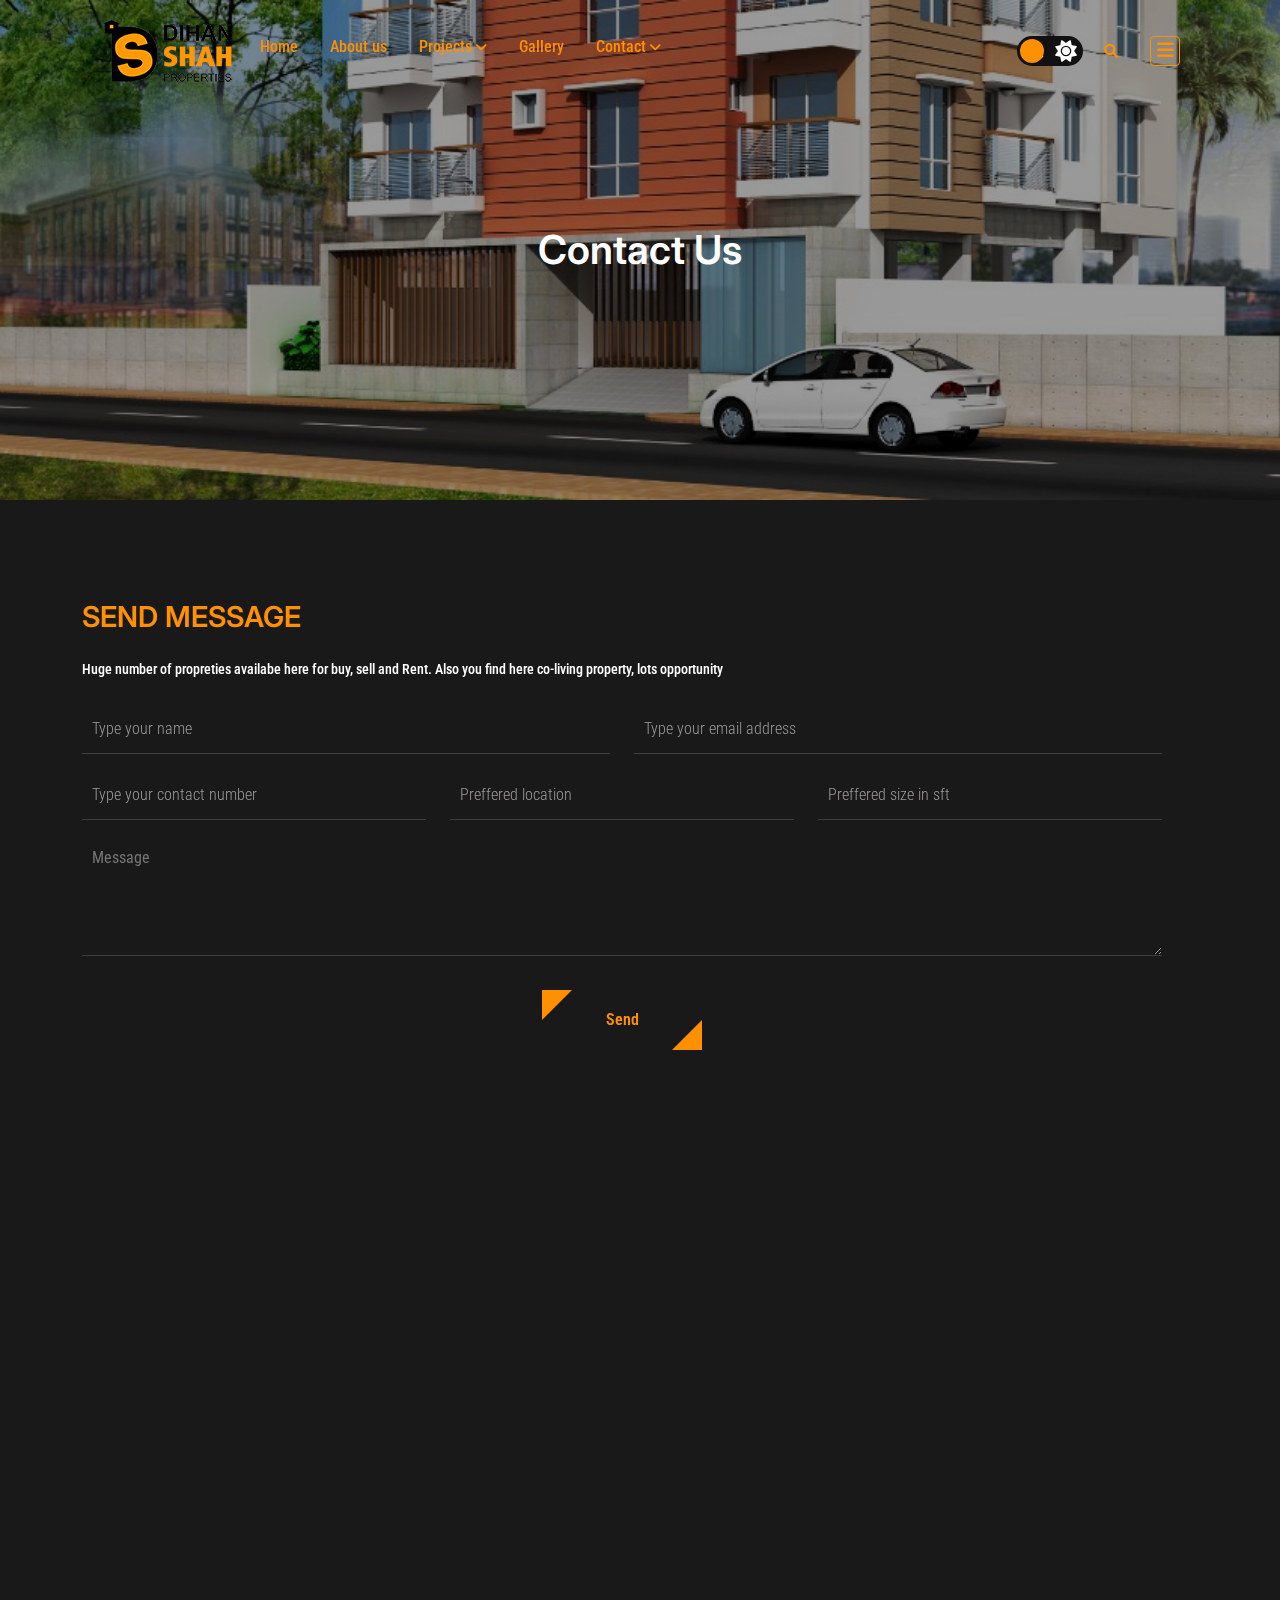
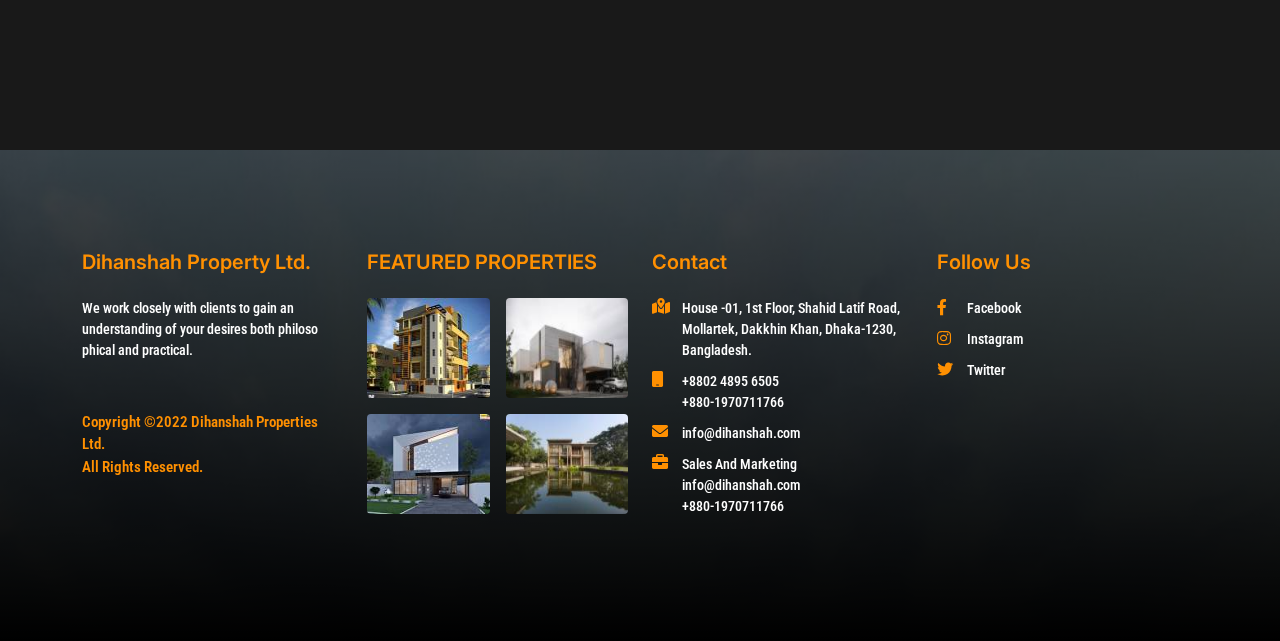
<file: buyer-contact.html>
<!DOCTYPE html>
<html lang="en">
<head>
    <meta charset="UTF-8">

    <!-- responsive tag -->
    <meta http-equiv="X-UA-Compatible" content="IE=edge">
    <meta name="viewport" content="width=device-width, initial-scale=1.0">

    <!-- Fav Icon -->
    <link rel="icon" href="images/favicon.ico">
    <title>Buyer Contact</title>

    <!-- Inject:css -->
    <link rel="stylesheet" type="text/css" href="css/bootstrap.min.css">
    <link rel="stylesheet" type="text/css" href="css/fontawesome/css/fontawesome.min.css">
    <link rel="stylesheet" type="text/css" href="css/fontawesome/css/all.css">
    <link rel="stylesheet" type="text/css" href="css/swiper.min.css">
    <link rel="stylesheet" type="text/css" href="css/animate.min.css">
    <link rel="stylesheet" type="text/css" href="css/aos.css">
    <link rel="stylesheet" type="text/css" href="css/style.css"> <!-- Template Stylesheet -->
    <link rel="stylesheet" type="text/css" href="css/responsive.css">

    <!--[if lt IE 9]>
    <script src="https://oss.maxcdn.com/html5shiv/3.7.2/html5shiv.min.js"></script>
    <script src="https://oss.maxcdn.com/respond/1.4.2/respond.min.js"></script>
    <![endif]-->

</head>
<body>

    <!-- Header -->

    <header class="ds-header">
        <div class="header-wpr">
            <div class="header-left d-flex align-items-center">
                <a href="./index.html" class="logo"><img src="images/logo.png" alt="Logo"/></a>
                <ul class="menu-left">
                    <li><a href="./index.html" class="active">Home</a></li>
                    <li><a href="./about.html">About us</a></li>
                    <li class="has-children"><a href="#">Projects <span class="text-white"><i class="fa-solid fa-angle-down"></i></span></a>
                        <ul class="sub-menu">
                            <li><a href="./projects.html">Completed</a></li>
                            <li><a href="./projects.html">Ongoing</a></li>
                            <li><a href="./projects.html">Upcoming</a></li>
                        </ul>
                    </li>
                    <li><a href="./gallery.html">Gallery</a></li>
                    <li class="has-children"><a href="#">Contact <span class="text-white"><i class="fa-solid fa-angle-down"></i></span></a>
                        <ul class="sub-menu">
                            <li><a href="./owner-contact.html">Landowners</a></li>
                            <li><a href="./buyer-contact.html">Buyers</a></li>
                            <li><a href="./contact.html">Contact Us</a></li>
                        </ul>
                    </li>
                </ul>
            </div>
            <div class="header-right">
                <div class="ds-theme">
                    <input type="checkbox" class="checkbox" id="theme-checkbox">
                    <label for="theme-checkbox" class="label"><i class="fas fa-moon"></i><i class='fas fa-sun'></i><div class='ball'></div></label>
                </div>
                <div class="nav-icon">
                    <div class="nav-search">
                        <!-- <input type="text"> -->
                        <span class="search-icon"><i class="fa-solid fa-magnifying-glass"></i></span>
                    </div>
                </div>
                <div class="nav-icon">
                    <span class="nav-toggle"><i class="fa-solid fa-bars"></i></span>
                </div>
            </div>
            <div class="ds-main-nav">
                <div class="main-nav-head">
                    <a href="index.html"><img src="images/logo.png" alt="logo"></a>
                    <span class="nav-toggle .nav-close"><i class="fa-solid fa-xmark"></i></span>
                </div>
                <div class="nav-menu-wpr">
                    <div class="text-center nav-image">
                        <img src="images/3d-building.png" alt="#d-Model"/>
                    </div>
                    <ul class="nav-menu">
                        <li><a href="./index.html" class="active">Home</a></li>
                        <li><a href="./about.html">About us</a></li>
                        <li class="has-children"><a href="#">Projects <span class="text-white"><i class="fa-solid fa-angle-down"></i></span></a>
                            <ul class="sub-menu">
                                <li><a href="./projects.html">Completed</a></li>
                                <li><a href="./projects.html">Ongoing</a></li>
                                <li><a href="./projects.html">Upcoming</a></li>
                            </ul>
                        </li>
                        <li><a href="./gallery.html">Gallery</a></li>
                        <li class="has-children"><a href="#">Contact <span class="text-white"><i class="fa-solid fa-angle-down"></i></span></a>
                            <ul class="sub-menu">
                                <li><a href="./owner-contact.html">Landowners</a></li>
                                <li><a href="./buyer-contact.html">Buyers</a></li>
                                <li><a href="./contact.html">Contact Us</a></li>
                            </ul>
                        </li>
                    </ul>
                </div>
            </div>
        </div>
    </header>

    <main class="ds-main-content">

        <!-- Banner -->

        <div class="ds-sec-banner contact-banner">
            <div class="container">
                <div class="sec-banner-content">
                    <h1>Contact Us</h1>
                </div>
            </div>
        </div>

        <!-- Contact Us -->

        <div class="ds-services sec-spacer-80">
            <div class="container">
                <div class="row align-items-center">
                    <div class="ds-contact pe-5 aos-animate" data-aos="fade-up" data-aos-duration="1000">
                        <h2 class="text-primary">SEND MESSAGE</h2>
                        <p class="text-white my-4">Huge number of propreties availabe here for buy, sell and Rent. Also you find here co-living property, lots opportunity</p>
                        <form action="" class="contact-form mb-5">
                            <div class="row">
                                <div class="col-sm-6">
                                    <fieldset>
                                        <label for="f-name" class="visually-hidden">First Name</label>
                                        <input type="text" id="f-name" placeholder="Type your name">
                                    </fieldset>
                                </div>
                                <div class="col-sm-6">
                                    <fieldset>
                                        <label for="email" class="visually-hidden">Email</label>
                                        <input type="email" id="email" placeholder="Type your email address">
                                    </fieldset>
                                </div>
                                <div class="col-12">
                                    <div class="row">
                                        <div class="col-sm-4">
                                            <fieldset>
                                                <label for="phone" class="visually-hidden">phone</label>
                                                <input type="tel" id="phone" placeholder="Type your contact number">
                                            </fieldset>
                                        </div>
                                        <div class="col-sm-4">
                                            <fieldset>
                                                <label for="location" class="visually-hidden">Location</label>
                                                <input type="text" id="location" placeholder="Preffered location">
                                            </fieldset>
                                        </div>
                                        <div class="col-sm-4">
                                            <fieldset>
                                                <label for="land-size" class="visually-hidden">Land Size</label>
                                                <input type="text" id="land-size" placeholder="Preffered size in sft">
                                            </fieldset>
                                        </div>
                                    </div>
                                </div>
                                <div class="col-12">
                                    <fieldset>
                                        <label for="msg" class="visually-hidden">Message</label>
                                        <textarea name="" id="msg" cols="30" rows="10" placeholder="Message"></textarea>
                                    </fieldset>
                                </div>
                            </div>
                            <div class="text-center">
                                <button type="submit" class="submit-btn">
                                    Send
                                </button>
                            </div>
                        </form>
                    </div>
                </div>
                <div class="location aos-animate mt-5 mt-lg-0" data-aos="fade-up" data-aos-duration="1000">
                    <iframe src="https://www.google.com/maps/embed?pb=!1m18!1m12!1m3!1d29187.82692642433!2d90.42564996073112!3d23.872650103967775!2m3!1f0!2f0!3f0!3m2!1i1024!2i768!4f13.1!4m3!3e6!4m0!4m0!5e0!3m2!1sen!2sbd!4v1648969684470!5m2!1sen!2sbd" height="450" style="border:0;" allowfullscreen="" loading="lazy" referrerpolicy="no-referrer-when-downgrade"></iframe>
                </div>
            </div>
        </div>

    </main>

    <!-- Footer -->

    <div class="ds-footer">
        <div class="container">
            <div class="row">
                <div class="col-lg-3 col-6">
                    <div class="footer-widget aos-animate" data-aos="fade-right" data-aos-duration="1000">
                        <h5>Dihanshah Property Ltd.</h5>
                        <p>We work closely with clients to gain an understanding of your desires both philoso phical and practical.</p>
                        <p class="copy-right">Copyright ©2022 Dihanshah Properties Ltd.<br>All Rights Reserved.</p>
                    </div>
                </div>
                <div class="col-lg-3 col-6">
                    <div class="footer-widget aos-animate" data-aos="fade-right" data-aos-duration="1000" data-aos-delay="300">
                        <h5>FEATURED PROPERTIES</h5>
                        <div class="footer-featured">
                            <a href="#" class="footer-ppt"><img src="images/property/footer-ppt1.jpg" alt="Property"/></a>
                            <a href="#" class="footer-ppt"><img src="images/property/footer-ppt2.jpg" alt="Property"/></a>
                            <a href="#" class="footer-ppt"><img src="images/property/footer-ppt3.jpg" alt="Property"/></a>
                            <a href="#" class="footer-ppt"><img src="images/property/footer-ppt4.jpg" alt="Property"/></a>
                        </div>
                    </div>
                </div>
                <div class="col-lg-3 col-6">
                    <div class="footer-widget aos-animate" data-aos="fade-right" data-aos-duration="1000" data-aos-delay="400">
                        <h5>Contact</h5>
                        <ul class="footer-list">
                            <li><a href="javascript:void(0)" class="contact-link"><i class="fa-solid fa-map-location-dot"></i><span>House -01, 1st Floor, Shahid Latif Road, Mollartek, Dakkhin Khan, Dhaka-1230, Bangladesh.</span></a></li>
                            <li><a href="tel:01970711766" class="contact-link"><i class="fa-solid fa-mobile"></i><span><p>+8802 4895 6505</p><p>+880-1970711766</p></span></a></li>
                            <li><a href="mailto:info@dihanshah.com" class="contact-link"><i class="fa-solid fa-envelope"></i><span> info@dihanshah.com</span></a></li>
                            <li><a href="mailto:info@dihanshah.com" class="contact-link"><i class="fa-solid fa-briefcase"></i><span><p>Sales And Marketing</p><p>info@dihanshah.com</p><p>+880-1970711766</p></span></a></li>
                        </ul>
                    </div>
                </div>
                <div class="col-lg-3 col-6">
                    <div class="footer-widget aos-animate" data-aos="fade-right" data-aos-duration="1000" data-aos-delay="500">
                        <h5>Follow Us</h5>
                        <ul class="footer-list">
                            <li><a href="#"><span><i class="fa-brands fa-facebook-f"></i></span> Facebook</a></li>
                            <li><a href="#"><span><i class="fa-brands fa-instagram"></i></span> Instagram</a></li>
                            <li><a href="#"><span><i class="fa-brands fa-twitter"></i></span> Twitter</a></li>
                        </ul>
                    </div>
                </div>
            </div>
        </div>
    </div>

    <!-- scrollUp start here-->

    <div id="toTop">
        <i class="fa-solid fa-arrow-up"></i>
    </div>

    <!-- Nav Search Modal -->

    <div class="nav-modal">
        <div class="container">
            <span class="serach-close"><i class="fas fa-times"></i></span>
            <div class="text-center">
                <a href="index.html" class="brand-head"><img src="images/logo.png" alt="Logo"></a>
                <h1 class="brand-name">Dihan Shah Properties Ltd.</h1>
            </div>
            <div class="nav-search-input">
                <input type="text" placeholder="Search for items and brands">
                <span class="search-icon"><i class="fas fa-search"></i></span>
            </div>
        </div>
    </div>
    
    <!-- Js files -->
    <script src="js/modernizr-3.5.0.min.js"></script>

    <script src="js/jquery.min.js"></script>
    <script src="js/bootstrap.min.js"></script>
    <script src="js/swiper.min.js"></script>
    <script src="js/gsap.min.js"></script>
    <script src="js/aos.js"></script>
    <script src="js/jquery.waypoints.min.js"></script>
    <script src="js/jquery.counterup.min.js"></script>
    <script src="js/main.js"></script>

</body>
</html>
</file>
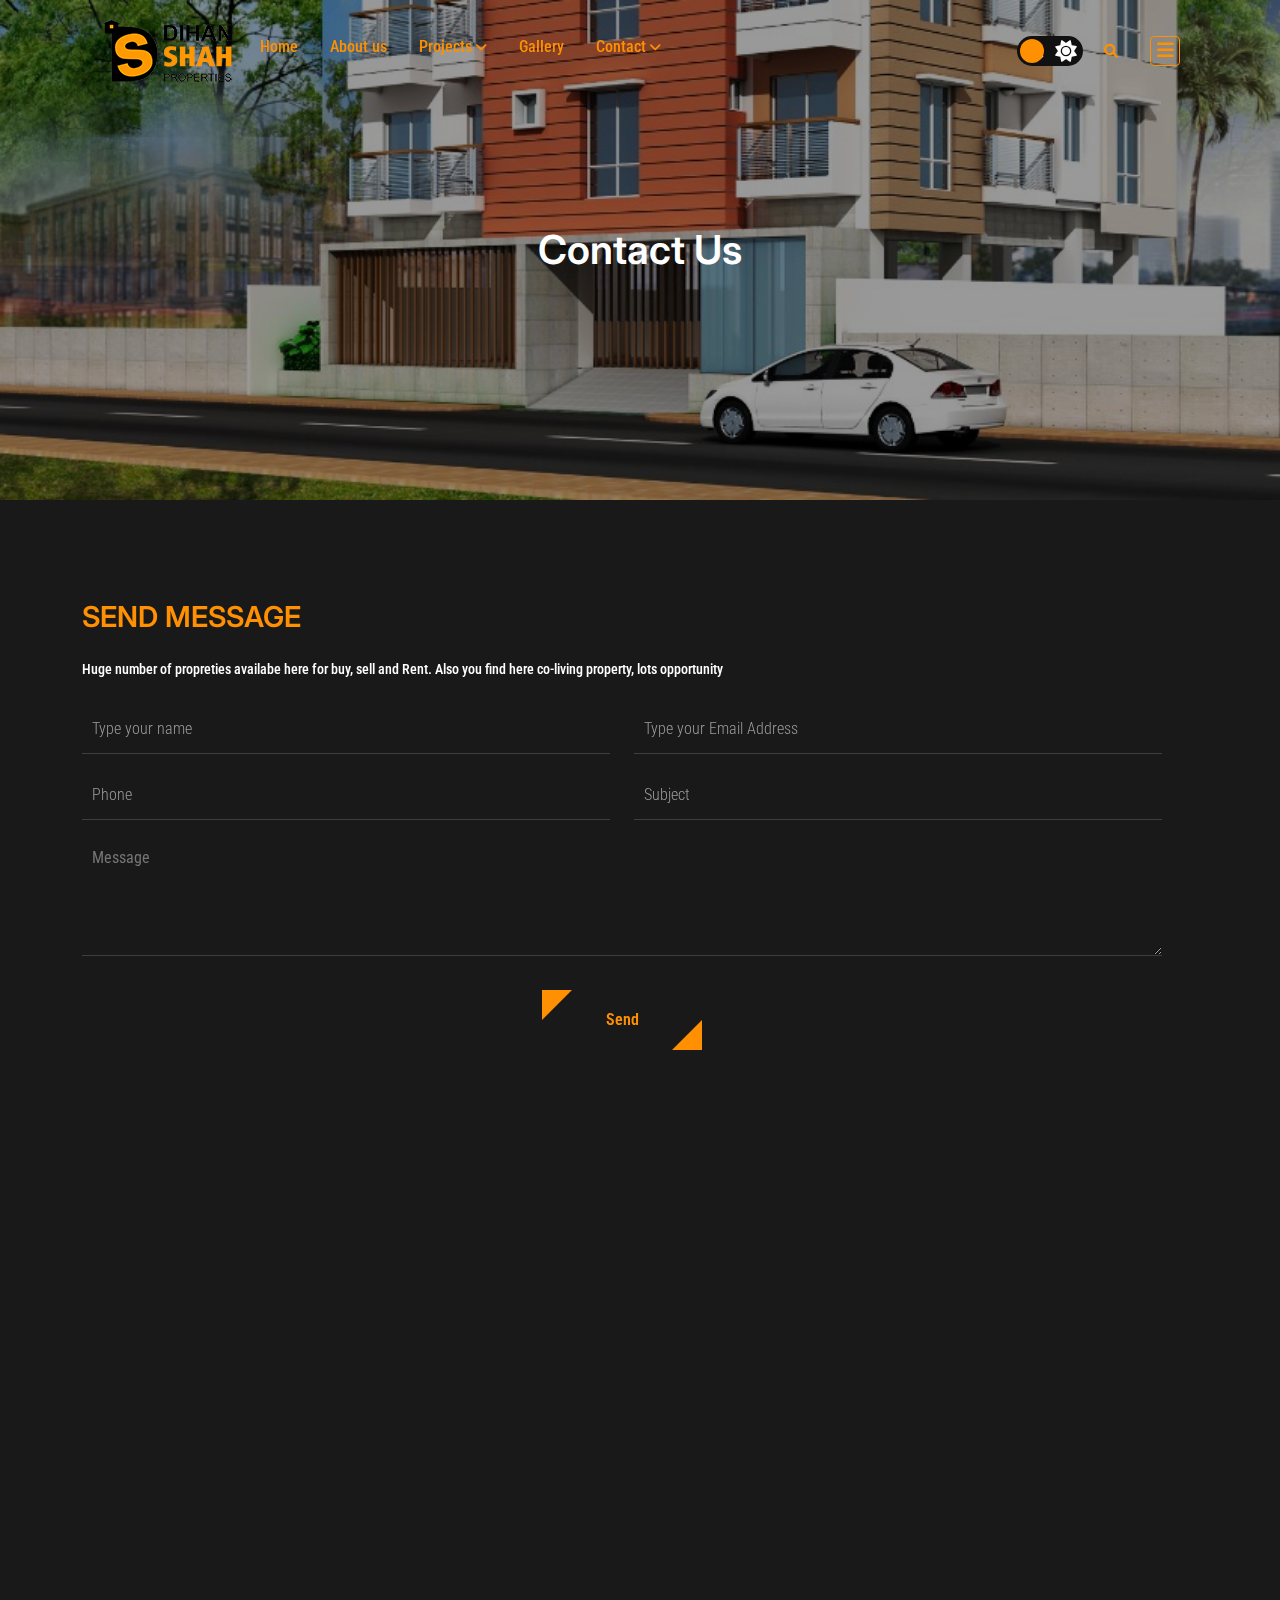
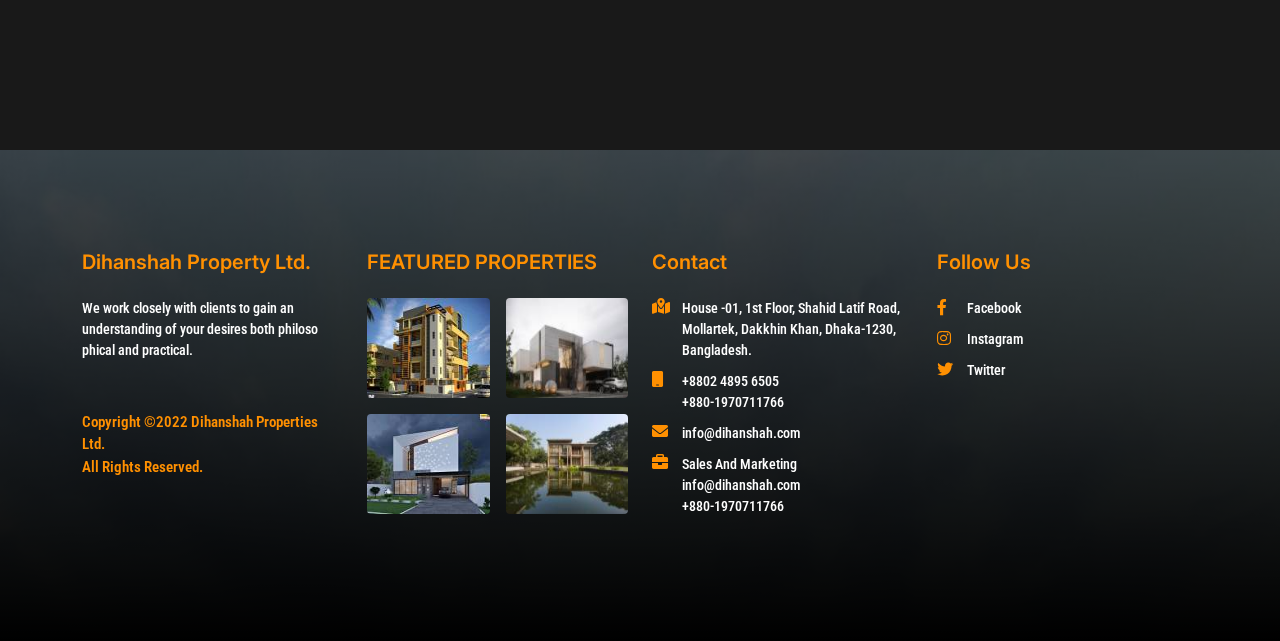
<file: contact.html>
<!DOCTYPE html>
<html lang="en">
<head>
    <meta charset="UTF-8">

    <!-- responsive tag -->
    <meta http-equiv="X-UA-Compatible" content="IE=edge">
    <meta name="viewport" content="width=device-width, initial-scale=1.0">

    <!-- Fav Icon -->
    <link rel="icon" href="images/favicon.ico">
    <title>Contact us</title>

    <!-- Inject:css -->
    <link rel="stylesheet" type="text/css" href="css/bootstrap.min.css">
    <link rel="stylesheet" type="text/css" href="css/fontawesome/css/fontawesome.min.css">
    <link rel="stylesheet" type="text/css" href="css/fontawesome/css/all.css">
    <link rel="stylesheet" type="text/css" href="css/swiper.min.css">
    <link rel="stylesheet" type="text/css" href="css/animate.min.css">
    <link rel="stylesheet" type="text/css" href="css/aos.css">
    <link rel="stylesheet" type="text/css" href="css/style.css"> <!-- Template Stylesheet -->
    <link rel="stylesheet" type="text/css" href="css/responsive.css">

    <!--[if lt IE 9]>
    <script src="https://oss.maxcdn.com/html5shiv/3.7.2/html5shiv.min.js"></script>
    <script src="https://oss.maxcdn.com/respond/1.4.2/respond.min.js"></script>
    <![endif]-->

</head>
<body>

    <!-- Header -->

    <header class="ds-header">
        <div class="header-wpr">
            <div class="header-left d-flex align-items-center">
                <a href="./index.html" class="logo"><img src="images/logo.png" alt="Logo"/></a>
                <ul class="menu-left">
                    <li><a href="./index.html" class="active">Home</a></li>
                    <li><a href="./about.html">About us</a></li>
                    <li class="has-children"><a href="#">Projects <span class="text-white"><i class="fa-solid fa-angle-down"></i></span></a>
                        <ul class="sub-menu">
                            <li><a href="./projects.html">Completed</a></li>
                            <li><a href="./projects.html">Ongoing</a></li>
                            <li><a href="./projects.html">Upcoming</a></li>
                        </ul>
                    </li>
                    <li><a href="./gallery.html">Gallery</a></li>
                    <li class="has-children"><a href="#">Contact <span class="text-white"><i class="fa-solid fa-angle-down"></i></span></a>
                        <ul class="sub-menu">
                            <li><a href="./owner-contact.html">Landowners</a></li>
                            <li><a href="./buyer-contact.html">Buyers</a></li>
                            <li><a href="./contact.html">Contact Us</a></li>
                        </ul>
                    </li>
                </ul>
            </div>
            <div class="header-right">
                <div class="ds-theme">
                    <input type="checkbox" class="checkbox" id="theme-checkbox">
                    <label for="theme-checkbox" class="label"><i class="fas fa-moon"></i><i class='fas fa-sun'></i><div class='ball'></div></label>
                </div>
                <div class="nav-icon">
                    <div class="nav-search">
                        <!-- <input type="text"> -->
                        <span class="search-icon"><i class="fa-solid fa-magnifying-glass"></i></span>
                    </div>
                </div>
                <div class="nav-icon">
                    <span class="nav-toggle"><i class="fa-solid fa-bars"></i></span>
                </div>
            </div>
            <div class="ds-main-nav">
                <div class="main-nav-head">
                    <a href="index.html"><img src="images/logo.png" alt="logo"></a>
                    <span class="nav-toggle .nav-close"><i class="fa-solid fa-xmark"></i></span>
                </div>
                <div class="nav-menu-wpr">
                    <div class="text-center nav-image">
                        <img src="images/3d-building.png" alt="#d-Model"/>
                    </div>
                    <ul class="nav-menu">
                        <li><a href="./index.html" class="active">Home</a></li>
                        <li><a href="./about.html">About us</a></li>
                        <li class="has-children"><a href="#">Projects <span class="text-white"><i class="fa-solid fa-angle-down"></i></span></a>
                            <ul class="sub-menu">
                                <li><a href="./projects.html">Completed</a></li>
                                <li><a href="./projects.html">Ongoing</a></li>
                                <li><a href="./projects.html">Upcoming</a></li>
                            </ul>
                        </li>
                        <li><a href="./gallery.html">Gallery</a></li>
                        <li class="has-children"><a href="#">Contact <span class="text-white"><i class="fa-solid fa-angle-down"></i></span></a>
                            <ul class="sub-menu">
                                <li><a href="./owner-contact.html">Landowners</a></li>
                                <li><a href="./buyer-contact.html">Buyers</a></li>
                                <li><a href="./contact.html">Contact Us</a></li>
                            </ul>
                        </li>
                    </ul>
                </div>
            </div>
        </div>
    </header>
    <main class="ds-main-content">

        <!-- Banner -->

        <div class="ds-sec-banner contact-banner">
            <div class="container">
                <div class="sec-banner-content">
                    <h1>Contact Us</h1>
                </div>
            </div>
        </div>

        <!-- Contact Us -->

        <div class="ds-services sec-spacer-80">
            <div class="container">
                <div class="row align-items-center">
                    <div class="ds-contact pe-5 aos-animate" data-aos="fade-up" data-aos-duration="1000">
                        <h2 class="text-primary">SEND MESSAGE</h2>
                        <p class="text-white my-4">Huge number of propreties availabe here for buy, sell and Rent. Also you find here co-living property, lots opportunity</p>
                        <form action="" class="contact-form mb-5">
                            <div class="row">
                                <div class="col-sm-6">
                                    <fieldset>
                                        <label for="f-name" class="visually-hidden">First Name</label>
                                        <input type="text" id="f-name" placeholder="Type your name">
                                    </fieldset>
                                </div>
                                <div class="col-sm-6">
                                    <fieldset>
                                        <label for="email" class="visually-hidden">Email</label>
                                        <input type="email" id="email" placeholder="Type your Email Address">
                                    </fieldset>
                                </div>
                                <div class="col-sm-6">
                                    <fieldset>
                                        <label for="phone" class="visually-hidden">phone</label>
                                        <input type="tel" id="phone" placeholder="Phone">
                                    </fieldset>
                                </div>
                                <div class="col-sm-6">
                                    <fieldset>
                                        <label for="subject" class="visually-hidden">Email</label>
                                        <input type="text" id="subject" placeholder="Subject">
                                    </fieldset>
                                </div>
                                <div class="col-12">
                                    <fieldset>
                                        <label for="msg" class="visually-hidden">Message</label>
                                        <textarea name="" id="msg" cols="30" rows="10" placeholder="Message"></textarea>
                                    </fieldset>
                                </div>
                            </div>
                            <div class="text-center">
                                <button type="submit" class="submit-btn">
                                    Send
                                </button>
                            </div>
                        </form>
                    </div>
                </div>
                <div class="location aos-animate mt-5 mt-lg-0" data-aos="fade-up" data-aos-duration="1000">
                    <iframe src="https://www.google.com/maps/embed?pb=!1m18!1m12!1m3!1d29187.82692642433!2d90.42564996073112!3d23.872650103967775!2m3!1f0!2f0!3f0!3m2!1i1024!2i768!4f13.1!4m3!3e6!4m0!4m0!5e0!3m2!1sen!2sbd!4v1648969684470!5m2!1sen!2sbd" height="450" style="border:0;" allowfullscreen="" loading="lazy" referrerpolicy="no-referrer-when-downgrade"></iframe>
                </div>
            </div>
        </div>

    </main>

    <!-- Footer -->

    <div class="ds-footer">
        <div class="container">
            <div class="row">
                <div class="col-lg-3 col-6">
                    <div class="footer-widget aos-animate" data-aos="fade-right" data-aos-duration="1000">
                        <h5>Dihanshah Property Ltd.</h5>
                        <p>We work closely with clients to gain an understanding of your desires both philoso phical and practical.</p>
                        <p class="copy-right">Copyright ©2022 Dihanshah Properties Ltd.<br>All Rights Reserved.</p>
                    </div>
                </div>
                <div class="col-lg-3 col-6">
                    <div class="footer-widget aos-animate" data-aos="fade-right" data-aos-duration="1000" data-aos-delay="300">
                        <h5>FEATURED PROPERTIES</h5>
                        <div class="footer-featured">
                            <a href="#" class="footer-ppt"><img src="images/property/footer-ppt1.jpg" alt="Property"/></a>
                            <a href="#" class="footer-ppt"><img src="images/property/footer-ppt2.jpg" alt="Property"/></a>
                            <a href="#" class="footer-ppt"><img src="images/property/footer-ppt3.jpg" alt="Property"/></a>
                            <a href="#" class="footer-ppt"><img src="images/property/footer-ppt4.jpg" alt="Property"/></a>
                        </div>
                    </div>
                </div>
                <div class="col-lg-3 col-6">
                    <div class="footer-widget aos-animate" data-aos="fade-right" data-aos-duration="1000" data-aos-delay="400">
                        <h5>Contact</h5>
                        <ul class="footer-list">
                            <li><a href="javascript:void(0)" class="contact-link"><i class="fa-solid fa-map-location-dot"></i><span>House -01, 1st Floor, Shahid Latif Road, Mollartek, Dakkhin Khan, Dhaka-1230, Bangladesh.</span></a></li>
                            <li><a href="tel:01970711766" class="contact-link"><i class="fa-solid fa-mobile"></i><span><p>+8802 4895 6505</p><p>+880-1970711766</p></span></a></li>
                            <li><a href="mailto:info@dihanshah.com" class="contact-link"><i class="fa-solid fa-envelope"></i><span> info@dihanshah.com</span></a></li>
                            <li><a href="mailto:info@dihanshah.com" class="contact-link"><i class="fa-solid fa-briefcase"></i><span><p>Sales And Marketing</p><p>info@dihanshah.com</p><p>+880-1970711766</p></span></a></li>
                        </ul>
                    </div>
                </div>
                <div class="col-lg-3 col-6">
                    <div class="footer-widget aos-animate" data-aos="fade-right" data-aos-duration="1000" data-aos-delay="500">
                        <h5>Follow Us</h5>
                        <ul class="footer-list">
                            <li><a href="#"><span><i class="fa-brands fa-facebook-f"></i></span> Facebook</a></li>
                            <li><a href="#"><span><i class="fa-brands fa-instagram"></i></span> Instagram</a></li>
                            <li><a href="#"><span><i class="fa-brands fa-twitter"></i></span> Twitter</a></li>
                        </ul>
                    </div>
                </div>
            </div>
        </div>
    </div>

    <!-- scrollUp start here-->

    <div id="toTop">
        <i class="fa-solid fa-arrow-up"></i>
    </div>

    <!-- Nav Search Modal -->

    <div class="nav-modal">
        <div class="container">
            <span class="serach-close"><i class="fas fa-times"></i></span>
            <div class="text-center">
                <a href="index.html" class="brand-head"><img src="images/logo.png" alt="Logo"></a>
                <h1 class="brand-name">Dihan Shah Properties Ltd.</h1>
            </div>
            <div class="nav-search-input">
                <input type="text" placeholder="Search for items and brands">
                <span class="search-icon"><i class="fas fa-search"></i></span>
            </div>
        </div>
    </div>
    
    <!-- Js files -->
    <script src="js/modernizr-3.5.0.min.js"></script>

    <script src="js/jquery.min.js"></script>
    <script src="js/bootstrap.min.js"></script>
    <script src="js/swiper.min.js"></script>
    <script src="js/gsap.min.js"></script>
    <script src="js/aos.js"></script>
    <script src="js/jquery.waypoints.min.js"></script>
    <script src="js/jquery.counterup.min.js"></script>
    <script src="js/main.js"></script>

</body>
</html>
</file>
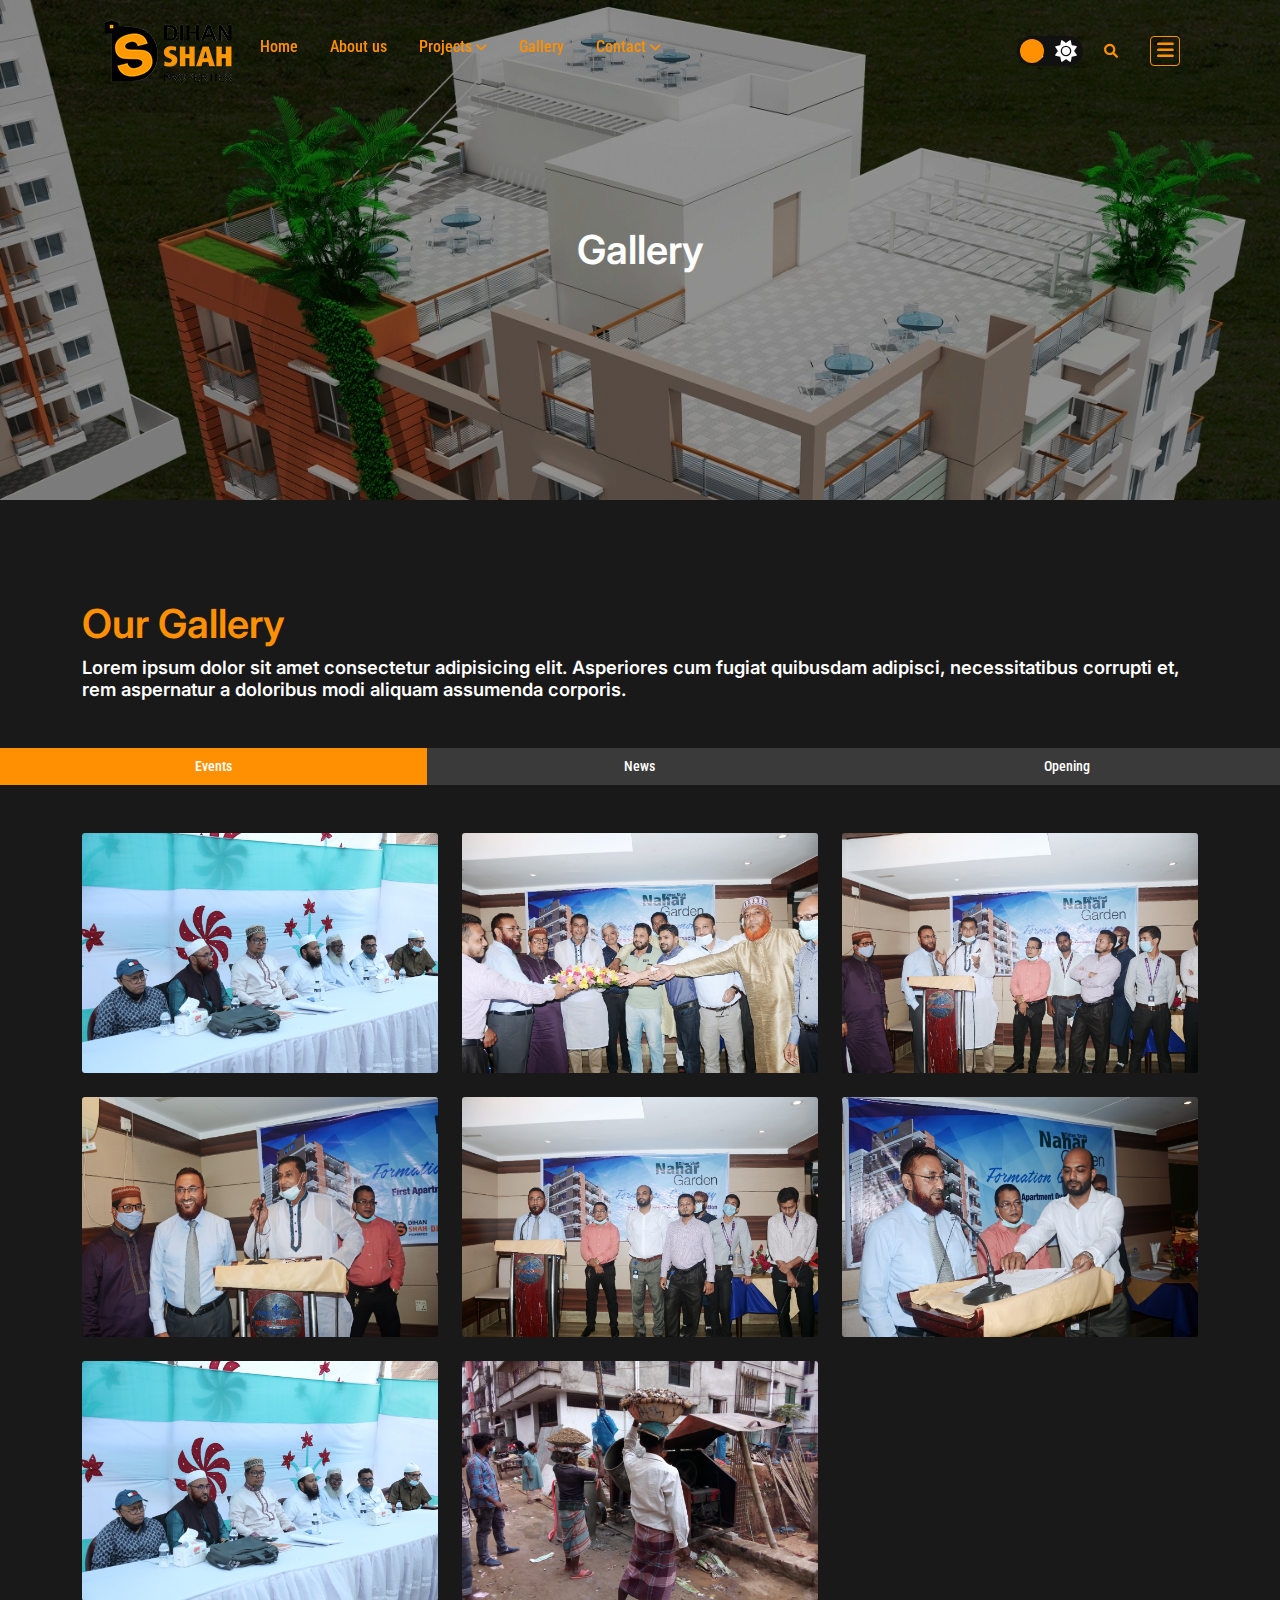
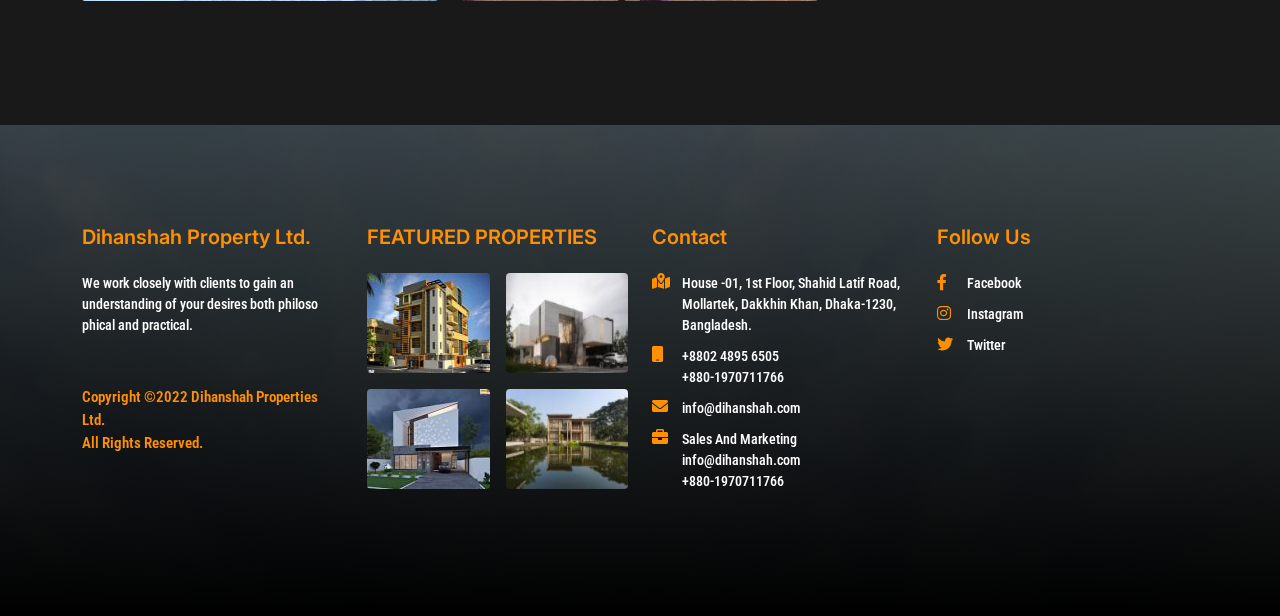
<file: gallery.html>
<!DOCTYPE html>
<html lang="en">
<head>
    <meta charset="UTF-8">

    <!-- responsive tag -->
    <meta http-equiv="X-UA-Compatible" content="IE=edge">
    <meta name="viewport" content="width=device-width, initial-scale=1.0">

    <!-- Fav Icon -->
    <link rel="icon" href="images/favicon.ico">
    <title>Gallery</title>

    <!-- Inject:css -->
    <link rel="stylesheet" type="text/css" href="css/bootstrap.min.css">
    <link rel="stylesheet" type="text/css" href="css/fontawesome/css/fontawesome.min.css">
    <link rel="stylesheet" type="text/css" href="css/fontawesome/css/all.css">
    <link rel="stylesheet" type="text/css" href="css/swiper.min.css">
    <link rel="stylesheet" type="text/css" href="css/animate.min.css">
    <link rel="stylesheet" type="text/css" href="css/aos.css">
    <link rel="stylesheet" type="text/css" href="css/fancybox.min.css">
    <link rel="stylesheet" type="text/css" href="css/style.css"> <!-- Template Stylesheet -->
    <link rel="stylesheet" type="text/css" href="css/responsive.css">

    <!--[if lt IE 9]>
    <script src="https://oss.maxcdn.com/html5shiv/3.7.2/html5shiv.min.js"></script>
    <script src="https://oss.maxcdn.com/respond/1.4.2/respond.min.js"></script>
    <![endif]-->

</head>
<body>

    <!-- Header -->

    <header class="ds-header">
        <div class="header-wpr">
            <div class="header-left d-flex align-items-center">
                <a href="./index.html" class="logo"><img src="images/logo.png" alt="Logo"/></a>
                <ul class="menu-left">
                    <li><a href="./index.html" class="active">Home</a></li>
                    <li><a href="./about.html">About us</a></li>
                    <li class="has-children"><a href="#">Projects <span class="text-white"><i class="fa-solid fa-angle-down"></i></span></a>
                        <ul class="sub-menu">
                            <li><a href="./projects.html">Completed</a></li>
                            <li><a href="./projects.html">Ongoing</a></li>
                            <li><a href="./projects.html">Upcoming</a></li>
                        </ul>
                    </li>
                    <li><a href="./gallery.html">Gallery</a></li>
                    <li class="has-children"><a href="#">Contact <span class="text-white"><i class="fa-solid fa-angle-down"></i></span></a>
                        <ul class="sub-menu">
                            <li><a href="./owner-contact.html">Landowners</a></li>
                            <li><a href="./buyer-contact.html">Buyers</a></li>
                            <li><a href="./contact.html">Contact Us</a></li>
                        </ul>
                    </li>
                </ul>
            </div>
            <div class="header-right">
                <div class="ds-theme">
                    <input type="checkbox" class="checkbox" id="theme-checkbox">
                    <label for="theme-checkbox" class="label"><i class="fas fa-moon"></i><i class='fas fa-sun'></i><div class='ball'></div></label>
                </div>
                <div class="nav-icon">
                    <div class="nav-search">
                        <!-- <input type="text"> -->
                        <span class="search-icon"><i class="fa-solid fa-magnifying-glass"></i></span>
                    </div>
                </div>
                <div class="nav-icon">
                    <span class="nav-toggle"><i class="fa-solid fa-bars"></i></span>
                </div>
            </div>
            <div class="ds-main-nav">
                <div class="main-nav-head">
                    <a href="index.html"><img src="images/logo.png" alt="logo"></a>
                    <span class="nav-toggle .nav-close"><i class="fa-solid fa-xmark"></i></span>
                </div>
                <div class="nav-menu-wpr">
                    <div class="text-center nav-image">
                        <img src="images/3d-building.png" alt="#d-Model"/>
                    </div>
                    <ul class="nav-menu">
                        <li><a href="./index.html" class="active">Home</a></li>
                        <li><a href="./about.html">About us</a></li>
                        <li class="has-children"><a href="#">Projects <span class="text-white"><i class="fa-solid fa-angle-down"></i></span></a>
                            <ul class="sub-menu">
                                <li><a href="./projects.html">Completed</a></li>
                                <li><a href="./projects.html">Ongoing</a></li>
                                <li><a href="./projects.html">Upcoming</a></li>
                            </ul>
                        </li>
                        <li><a href="./gallery.html">Gallery</a></li>
                        <li class="has-children"><a href="#">Contact <span class="text-white"><i class="fa-solid fa-angle-down"></i></span></a>
                            <ul class="sub-menu">
                                <li><a href="./owner-contact.html">Landowners</a></li>
                                <li><a href="./buyer-contact.html">Buyers</a></li>
                                <li><a href="./contact.html">Contact Us</a></li>
                            </ul>
                        </li>
                    </ul>
                </div>
            </div>
        </div>
    </header>

    <main class="ds-main-content">

        <!-- Banner -->

        <div class="ds-sec-banner gallery-banner">
            <div class="container">
                <div class="sec-banner-content">
                    <h1>Gallery</h1>
                </div>
            </div>
        </div>

        <!-- Gallery -->
        <div class="ds-projects sec-spacer-80">
            <div class="container">
                <div class="sec-heading mb-5">
                    <h1 class="mb-2 text-primary">Our Gallery</h1>
                    <h6 class="text-white">Lorem ipsum dolor sit amet consectetur adipisicing elit. Asperiores cum fugiat quibusdam adipisci, necessitatibus corrupti et, rem aspernatur a doloribus modi aliquam assumenda corporis.</h6>
                </div>
        
            </div>

            <ul class="nav projects-links mb-5" id="myTab" role="tablist">
                <li class="nav-item" role="presentation">
                  <a class="nav-link active" id="events-tab" data-bs-toggle="tab" href="#events" role="tab" aria-controls="Events" aria-selected="true">Events</a>
                </li>
                <li class="nav-item" role="presentation">
                  <a class="nav-link" id="news-tab" data-bs-toggle="tab" href="#news" role="tab" aria-controls="news" aria-selected="false">News</a>
                </li>
                <li class="nav-item" role="presentation">
                  <a class="nav-link" id="opening-tab" data-bs-toggle="tab" href="#opening" role="tab" aria-controls="opening" aria-selected="false">Opening</a>
                </li>
            </ul>
            <div class="container">
                <div class="tab-content gallery-content mt-4" id="myTabContent">
                    <div class="tab-pane fade show active" id="events" role="tabpanel" aria-labelledby="events-tab">
                        <div class="row">
                            <div class="col-lg-4 col-6">
                                <div class="single-gallery">
                                    <img src="images/gallery/gallery1.jpeg" alt="Gallery">
                                    <a href="images/gallery/gallery1.jpeg" data-fancybox="gallery" class="gallery-overlay">
                                        <i class="fa-solid fa-eye"></i>
                                        <p>Lorem ipsum dolor sit amet consectetur, adipisicing elit. Tenetur fugiat numquam odit natus? Amet, quos saepe.</p>
                                    </a>
                                </div>
                            </div>
                            <div class="col-lg-4 col-6">
                                <div class="single-gallery">
                                    <img src="images/gallery/gallery2.jpeg" alt="Gallery">
                                    <a href="images/gallery/gallery2.jpeg" data-fancybox="gallery" class="gallery-overlay">
                                        <i class="fa-solid fa-eye"></i>
                                        <p>Lorem ipsum dolor sit amet consectetur, adipisicing elit. Tenetur fugiat numquam odit natus? Amet, quos saepe.</p>
                                    </a>
                                </div>
                            </div>
                            <div class="col-lg-4 col-6">
                                <div class="single-gallery">
                                    <img src="images/gallery/gallery3.jpeg" alt="Gallery">
                                    <a href="images/gallery/gallery3.jpeg" data-fancybox="gallery" class="gallery-overlay">
                                        <i class="fa-solid fa-eye"></i>
                                        <p>Lorem ipsum dolor sit amet consectetur, adipisicing elit. Tenetur fugiat numquam odit natus? Amet, quos saepe.</p>
                                    </a>
                                </div>
                            </div>
                            <div class="col-lg-4 col-6">
                                <div class="single-gallery">
                                    <img src="images/gallery/gallery4.jpeg" alt="Gallery">
                                    <a href="images/gallery/gallery4.jpeg" data-fancybox="gallery" class="gallery-overlay">
                                        <i class="fa-solid fa-eye"></i>
                                        <p>Lorem ipsum dolor sit amet consectetur, adipisicing elit. Tenetur fugiat numquam odit natus? Amet, quos saepe.</p>
                                    </a>
                                </div>
                            </div>
                            <div class="col-lg-4 col-6">
                                <div class="single-gallery">
                                    <img src="images/gallery/gallery5.jpeg" alt="Gallery">
                                    <a href="images/gallery/gallery5.jpeg" data-fancybox="gallery" class="gallery-overlay">
                                        <i class="fa-solid fa-eye"></i>
                                        <p>Lorem ipsum dolor sit amet consectetur, adipisicing elit. Tenetur fugiat numquam odit natus? Amet, quos saepe.</p>
                                    </a>
                                </div>
                            </div>
                            <div class="col-lg-4 col-6">
                                <div class="single-gallery">
                                    <img src="images/gallery/gallery6.jpeg" alt="Gallery">
                                    <a href="images/gallery/gallery6.jpeg" data-fancybox="gallery" class="gallery-overlay">
                                        <i class="fa-solid fa-eye"></i>
                                        <p>Lorem ipsum dolor sit amet consectetur, adipisicing elit. Tenetur fugiat numquam odit natus? Amet, quos saepe.</p>
                                    </a>
                                </div>
                            </div>
                            <div class="col-lg-4 col-6">
                                <div class="single-gallery">
                                    <img src="images/gallery/gallery17.jpeg" alt="Gallery">
                                    <a href="images/gallery/gallery17.jpeg" data-fancybox="gallery" class="gallery-overlay">
                                        <i class="fa-solid fa-eye"></i>
                                        <p>Lorem ipsum dolor sit amet consectetur, adipisicing elit. Tenetur fugiat numquam odit natus? Amet, quos saepe.</p>
                                    </a>
                                </div>
                            </div>
                            <div class="col-lg-4 col-6">
                                <div class="single-gallery">
                                    <img src="images/gallery/gallery18.jpeg" alt="Gallery">
                                    <a href="images/gallery/gallery18.jpeg" data-fancybox="gallery" class="gallery-overlay">
                                        <i class="fa-solid fa-eye"></i>
                                        <p>Lorem ipsum dolor sit amet consectetur, adipisicing elit. Tenetur fugiat numquam odit natus? Amet, quos saepe.</p>
                                    </a>
                                </div>
                            </div>
                        </div>
                    </div>
                    <div class="tab-pane fade" id="news" role="tabpanel" aria-labelledby="news-tab">
                        <div class="row">
                            <div class="col-lg-4 col-6">
                                <a class="single-gallery" href="images/gallery/gallery7.jpeg" data-fancybox="gallery">
                                    <img src="images/gallery/gallery7.jpeg" alt="Gallery">
                                    <div class="gallery-overlay">
                                        <i class="fa-solid fa-eye"></i>
                                        <p>Lorem ipsum dolor sit amet consectetur, adipisicing elit. Tenetur fugiat numquam odit natus? Amet, quos saepe.</p>
                                    </div>
                                </a>
                            </div>
                            <div class="col-lg-4 col-6">
                                <a class="single-gallery" href="images/gallery/gallery8.jpeg" data-fancybox="gallery">
                                    <img src="images/gallery/gallery18.jpeg" alt="Gallery">
                                    <div class="gallery-overlay">
                                        <i class="fa-solid fa-eye"></i>
                                        <p>Lorem ipsum dolor sit amet consectetur, adipisicing elit. Tenetur fugiat numquam odit natus? Amet, quos saepe.</p>
                                    </div>
                                </a>
                            </div>
                            <div class="col-lg-4 col-6">
                                <a class="single-gallery" href="images/gallery/gallery9.jpeg" data-fancybox="gallery">
                                    <img src="images/gallery/gallery9.jpeg" alt="Gallery">
                                    <div class="gallery-overlay">
                                        <i class="fa-solid fa-eye"></i>
                                        <p>Lorem ipsum dolor sit amet consectetur, adipisicing elit. Tenetur fugiat numquam odit natus? Amet, quos saepe.</p>
                                    </div>
                                </a>
                            </div>
                            <div class="col-lg-4 col-6">
                                <a class="single-gallery" href="images/gallery/gallery10.jpeg" data-fancybox="gallery">
                                    <img src="images/gallery/gallery10.jpeg" alt="Gallery">
                                    <div class="gallery-overlay">
                                        <i class="fa-solid fa-eye"></i>
                                        <p>Lorem ipsum dolor sit amet consectetur, adipisicing elit. Tenetur fugiat numquam odit natus? Amet, quos saepe.</p>
                                    </div>
                                </a>
                            </div>
                            <div class="col-lg-4 col-6">
                                <a class="single-gallery" href="images/gallery/gallery11.jpeg" data-fancybox="gallery">
                                    <img src="images/gallery/gallery11.jpeg" alt="Gallery">
                                    <div class="gallery-overlay">
                                        <i class="fa-solid fa-eye"></i>
                                        <p>Lorem ipsum dolor sit amet consectetur, adipisicing elit. Tenetur fugiat numquam odit natus? Amet, quos saepe.</p>
                                    </div>
                                </a>
                            </div>
                        </div>
                    </div>
                    <div class="tab-pane fade" id="opening" role="tabpanel" aria-labelledby="opening-tab">
                        <div class="row">
                            <div class="col-lg-4 col-6">
                                <div class="single-gallery">
                                    <img src="images/gallery/gallery12.jpeg" alt="Gallery">
                                    <a href="images/gallery/gallery12.jpeg" data-fancybox="gallery" class="gallery-overlay">
                                        <i class="fa-solid fa-eye"></i>
                                        <p>Lorem ipsum dolor sit amet consectetur, adipisicing elit. Tenetur fugiat numquam odit natus? Amet, quos saepe.</p>
                                    </a>
                                </div>
                            </div>
                            <div class="col-lg-4 col-6">
                                <div class="single-gallery">
                                    <img src="images/gallery/gallery13.jpeg" alt="Gallery">
                                    <a href="images/gallery/gallery13.jpeg" data-fancybox="gallery" class="gallery-overlay">
                                        <i class="fa-solid fa-eye"></i>
                                        <p>Lorem ipsum dolor sit amet consectetur, adipisicing elit. Tenetur fugiat numquam odit natus? Amet, quos saepe.</p>
                                    </a>
                                </div>
                            </div>
                            <div class="col-lg-4 col-6">
                                <div class="single-gallery">
                                    <img src="images/gallery/gallery14.jpeg" alt="Gallery">
                                    <a href="images/gallery/gallery14.jpeg" data-fancybox="gallery" class="gallery-overlay">
                                        <i class="fa-solid fa-eye"></i>
                                        <p>Lorem ipsum dolor sit amet consectetur, adipisicing elit. Tenetur fugiat numquam odit natus? Amet, quos saepe.</p>
                                    </a>
                                </div>
                            </div>
                            <div class="col-lg-4 col-6">
                                <div class="single-gallery">
                                    <img src="images/gallery/gallery15.jpeg" alt="Gallery">
                                    <a href="images/gallery/gallery15.jpeg" data-fancybox="gallery" class="gallery-overlay">
                                        <i class="fa-solid fa-eye"></i>
                                        <p>Lorem ipsum dolor sit amet consectetur, adipisicing elit. Tenetur fugiat numquam odit natus? Amet, quos saepe.</p>
                                    </a>
                                </div>
                            </div>
                            <div class="col-lg-4 col-6">
                                <div class="single-gallery">
                                    <img src="images/gallery/gallery16.jpeg" alt="Gallery">
                                    <a href="images/gallery/gallery16.jpeg" data-fancybox="gallery" class="gallery-overlay">
                                        <i class="fa-solid fa-eye"></i>
                                        <p>Lorem ipsum dolor sit amet consectetur, adipisicing elit. Tenetur fugiat numquam odit natus? Amet, quos saepe.</p>
                                    </a>
                                </div>
                            </div>
                        </div>
                    </div>
                </div>
            </div>
        </div>

        <!-- <div class="ds-gallery sec-spacer-80">
            <div class="container">
                <div class="row">
                    <div class="col-lg-4 col-6">
                        <div class="single-gallery">
                            <img src="images/gallery/gallery1.jpeg" alt="Gallery">
                            <a href="images/gallery/gallery1.jpeg" data-fancybox="gallery" class="gallery-overlay">
                                <i class="fa-solid fa-eye"></i>
                            </a>
                        </div>
                    </div>
                    <div class="col-lg-4 col-6">
                        <div class="single-gallery">
                            <img src="images/gallery/gallery2.jpeg" alt="Gallery">
                            <a href="images/gallery/gallery2.jpeg" data-fancybox="gallery" class="gallery-overlay">
                                <i class="fa-solid fa-eye"></i>
                            </a>
                        </div>
                    </div>
                    <div class="col-lg-4 col-6">
                        <div class="single-gallery">
                            <img src="images/gallery/gallery3.jpeg" alt="Gallery">
                            <a href="images/gallery/gallery3.jpeg" data-fancybox="gallery" class="gallery-overlay">
                                <i class="fa-solid fa-eye"></i>
                            </a>
                        </div>
                    </div>
                    <div class="col-lg-4 col-6">
                        <div class="single-gallery">
                            <img src="images/gallery/gallery4.jpeg" alt="Gallery">
                            <a href="images/gallery/gallery4.jpeg" data-fancybox="gallery" class="gallery-overlay">
                                <i class="fa-solid fa-eye"></i>
                            </a>
                        </div>
                    </div>
                    <div class="col-lg-4 col-6">
                        <div class="single-gallery">
                            <img src="images/gallery/gallery5.jpeg" alt="Gallery">
                            <a href="images/gallery/gallery5.jpeg" data-fancybox="gallery" class="gallery-overlay">
                                <i class="fa-solid fa-eye"></i>
                            </a>
                        </div>
                    </div>
                    <div class="col-lg-4 col-6">
                        <div class="single-gallery">
                            <img src="images/gallery/gallery6.jpeg" alt="Gallery">
                            <a href="images/gallery/gallery6.jpeg" data-fancybox="gallery" class="gallery-overlay">
                                <i class="fa-solid fa-eye"></i>
                            </a>
                        </div>
                    </div>
                    <div class="col-lg-4 col-6">
                        <div class="single-gallery">
                            <img src="images/gallery/gallery7.jpeg" alt="Gallery">
                            <a href="images/gallery/gallery7.jpeg" data-fancybox="gallery" class="gallery-overlay">
                                <i class="fa-solid fa-eye"></i>
                            </a>
                        </div>
                    </div>
                    <div class="col-lg-4 col-6">
                        <div class="single-gallery">
                            <img src="images/gallery/gallery8.jpeg" alt="Gallery">
                            <a href="images/gallery/gallery8.jpeg" data-fancybox="gallery" class="gallery-overlay">
                                <i class="fa-solid fa-eye"></i>
                            </a>
                        </div>
                    </div>
                    <div class="col-lg-4 col-6">
                        <div class="single-gallery">
                            <img src="images/gallery/gallery9.jpeg" alt="Gallery">
                            <a href="images/gallery/gallery9.jpeg" data-fancybox="gallery" class="gallery-overlay">
                                <i class="fa-solid fa-eye"></i>
                            </a>
                        </div>
                    </div>
                    <div class="col-lg-4 col-6">
                        <div class="single-gallery">
                            <img src="images/gallery/gallery10.jpeg" alt="Gallery">
                            <a href="images/gallery/gallery10.jpeg" data-fancybox="gallery" class="gallery-overlay">
                                <i class="fa-solid fa-eye"></i>
                            </a>
                        </div>
                    </div>
                    <div class="col-lg-4 col-6">
                        <div class="single-gallery">
                            <img src="images/gallery/gallery11.jpeg" alt="Gallery">
                            <a href="images/gallery/gallery11.jpeg" data-fancybox="gallery" class="gallery-overlay">
                                <i class="fa-solid fa-eye"></i>
                            </a>
                        </div>
                    </div>
                    <div class="col-lg-4 col-6">
                        <div class="single-gallery">
                            <img src="images/gallery/gallery12.jpeg" alt="Gallery">
                            <a href="images/gallery/gallery12.jpeg" data-fancybox="gallery" class="gallery-overlay">
                                <i class="fa-solid fa-eye"></i>
                            </a>
                        </div>
                    </div>
                    <div class="col-lg-4 col-6">
                        <div class="single-gallery">
                            <img src="images/gallery/gallery13.jpeg" alt="Gallery">
                            <a href="images/gallery/gallery13.jpeg" data-fancybox="gallery" class="gallery-overlay">
                                <i class="fa-solid fa-eye"></i>
                            </a>
                        </div>
                    </div>
                    <div class="col-lg-4 col-6">
                        <div class="single-gallery">
                            <img src="images/gallery/gallery14.jpeg" alt="Gallery">
                            <a href="images/gallery/gallery14.jpeg" data-fancybox="gallery" class="gallery-overlay">
                                <i class="fa-solid fa-eye"></i>
                            </a>
                        </div>
                    </div>
                    <div class="col-lg-4 col-6">
                        <div class="single-gallery">
                            <img src="images/gallery/gallery15.jpeg" alt="Gallery">
                            <a href="images/gallery/gallery15.jpeg" data-fancybox="gallery" class="gallery-overlay">
                                <i class="fa-solid fa-eye"></i>
                            </a>
                        </div>
                    </div>
                    <div class="col-lg-4 col-6">
                        <div class="single-gallery">
                            <img src="images/gallery/gallery16.jpeg" alt="Gallery">
                            <a href="images/gallery/gallery16.jpeg" data-fancybox="gallery" class="gallery-overlay">
                                <i class="fa-solid fa-eye"></i>
                            </a>
                        </div>
                    </div>
                    <div class="col-lg-4 col-6">
                        <div class="single-gallery">
                            <img src="images/gallery/gallery17.jpeg" alt="Gallery">
                            <a href="images/gallery/gallery17.jpeg" data-fancybox="gallery" class="gallery-overlay">
                                <i class="fa-solid fa-eye"></i>
                            </a>
                        </div>
                    </div>
                    <div class="col-lg-4 col-6">
                        <div class="single-gallery">
                            <img src="images/gallery/gallery18.jpeg" alt="Gallery">
                            <a href="images/gallery/gallery18.jpeg" data-fancybox="gallery" class="gallery-overlay">
                                <i class="fa-solid fa-eye"></i>
                            </a>
                        </div>
                    </div>
                </div>
            </div>
        </div> -->

    </main>

    <!-- Footer -->

    <div class="ds-footer">
        <div class="container">
            <div class="row">
                <div class="col-lg-3 col-6">
                    <div class="footer-widget aos-animate" data-aos="fade-right" data-aos-duration="1000">
                        <h5>Dihanshah Property Ltd.</h5>
                        <p>We work closely with clients to gain an understanding of your desires both philoso phical and practical.</p>
                        <p class="copy-right">Copyright ©2022 Dihanshah Properties Ltd.<br>All Rights Reserved.</p>
                    </div>
                </div>
                <div class="col-lg-3 col-6">
                    <div class="footer-widget aos-animate" data-aos="fade-right" data-aos-duration="1000" data-aos-delay="300">
                        <h5>FEATURED PROPERTIES</h5>
                        <div class="footer-featured">
                            <a href="#" class="footer-ppt"><img src="images/property/footer-ppt1.jpg" alt="Property"/></a>
                            <a href="#" class="footer-ppt"><img src="images/property/footer-ppt2.jpg" alt="Property"/></a>
                            <a href="#" class="footer-ppt"><img src="images/property/footer-ppt3.jpg" alt="Property"/></a>
                            <a href="#" class="footer-ppt"><img src="images/property/footer-ppt4.jpg" alt="Property"/></a>
                        </div>
                    </div>
                </div>
                <div class="col-lg-3 col-6">
                    <div class="footer-widget aos-animate" data-aos="fade-right" data-aos-duration="1000" data-aos-delay="400">
                        <h5>Contact</h5>
                        <ul class="footer-list">
                            <li><a href="javascript:void(0)" class="contact-link"><i class="fa-solid fa-map-location-dot"></i><span>House -01, 1st Floor, Shahid Latif Road, Mollartek, Dakkhin Khan, Dhaka-1230, Bangladesh.</span></a></li>
                            <li><a href="tel:01970711766" class="contact-link"><i class="fa-solid fa-mobile"></i><span><p>+8802 4895 6505</p><p>+880-1970711766</p></span></a></li>
                            <li><a href="mailto:info@dihanshah.com" class="contact-link"><i class="fa-solid fa-envelope"></i><span> info@dihanshah.com</span></a></li>
                            <li><a href="mailto:info@dihanshah.com" class="contact-link"><i class="fa-solid fa-briefcase"></i><span><p>Sales And Marketing</p><p>info@dihanshah.com</p><p>+880-1970711766</p></span></a></li>
                        </ul>
                    </div>
                </div>
                <div class="col-lg-3 col-6">
                    <div class="footer-widget aos-animate" data-aos="fade-right" data-aos-duration="1000" data-aos-delay="500">
                        <h5>Follow Us</h5>
                        <ul class="footer-list">
                            <li><a href="#"><span><i class="fa-brands fa-facebook-f"></i></span> Facebook</a></li>
                            <li><a href="#"><span><i class="fa-brands fa-instagram"></i></span> Instagram</a></li>
                            <li><a href="#"><span><i class="fa-brands fa-twitter"></i></span> Twitter</a></li>
                        </ul>
                    </div>
                </div>
            </div>
        </div>
    </div>

    <!-- scrollUp start here-->

    <div id="toTop">
        <i class="fa-solid fa-arrow-up"></i>
    </div>

    <!-- Nav Search Modal -->

    <div class="nav-modal">
        <div class="container">
            <span class="serach-close"><i class="fas fa-times"></i></span>
            <div class="text-center">
                <a href="index.html" class="brand-head"><img src="images/logo.png" alt="Logo"></a>
                <h1 class="brand-name">Dihan Shah Properties Ltd.</h1>
            </div>
            <div class="nav-search-input">
                <input type="text" placeholder="Search for items and brands">
                <span class="search-icon"><i class="fas fa-search"></i></span>
            </div>
        </div>
    </div>
    
    <!-- Js files -->
    <script src="js/modernizr-3.5.0.min.js"></script>

    <script src="js/jquery.min.js"></script>
    <script src="js/bootstrap.min.js"></script>
    <script src="js/swiper.min.js"></script>
    <script src="js/gsap.min.js"></script>
    <script src="js/aos.js"></script>
    <script src="js/jquery.waypoints.min.js"></script>
    <script src="js/jquery.counterup.min.js"></script>
    <script src="js/fancybox.min.js"></script>
    <script src="js/main.js"></script>

</body>
</html>
</file>
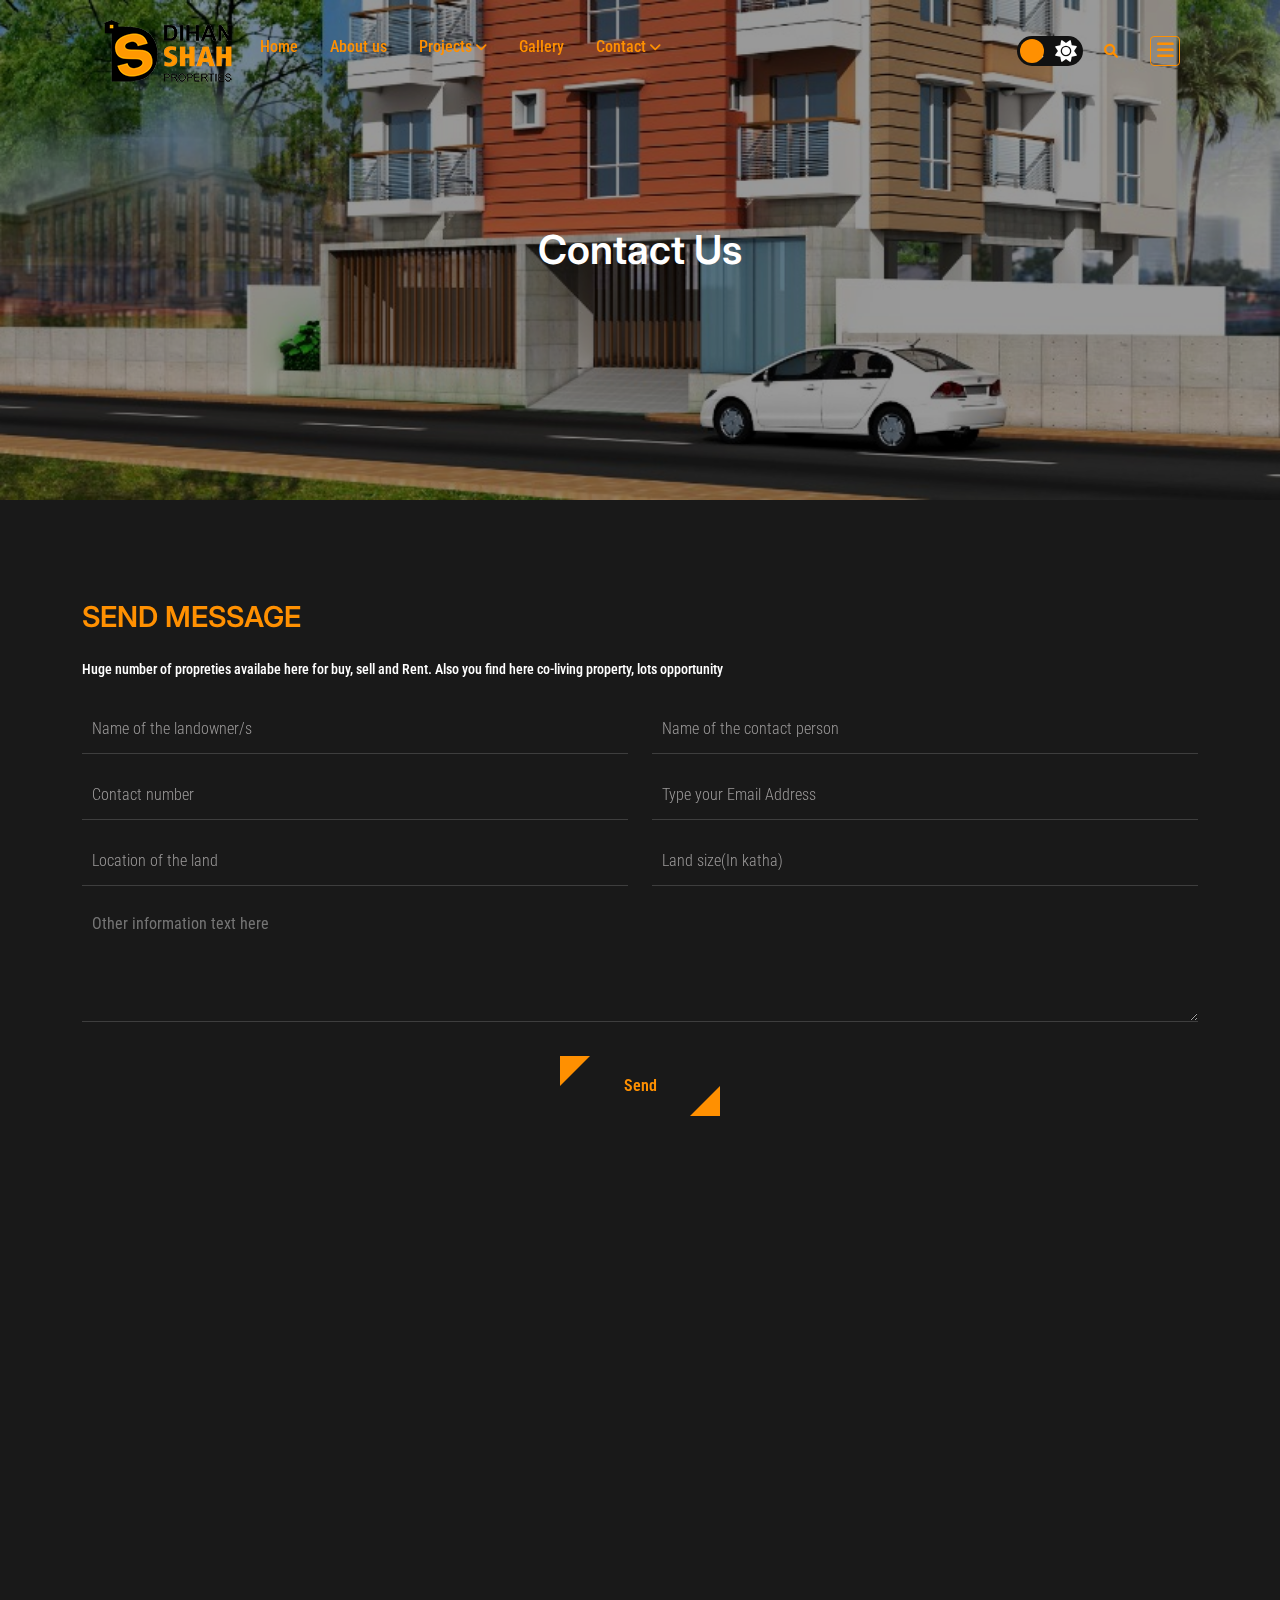
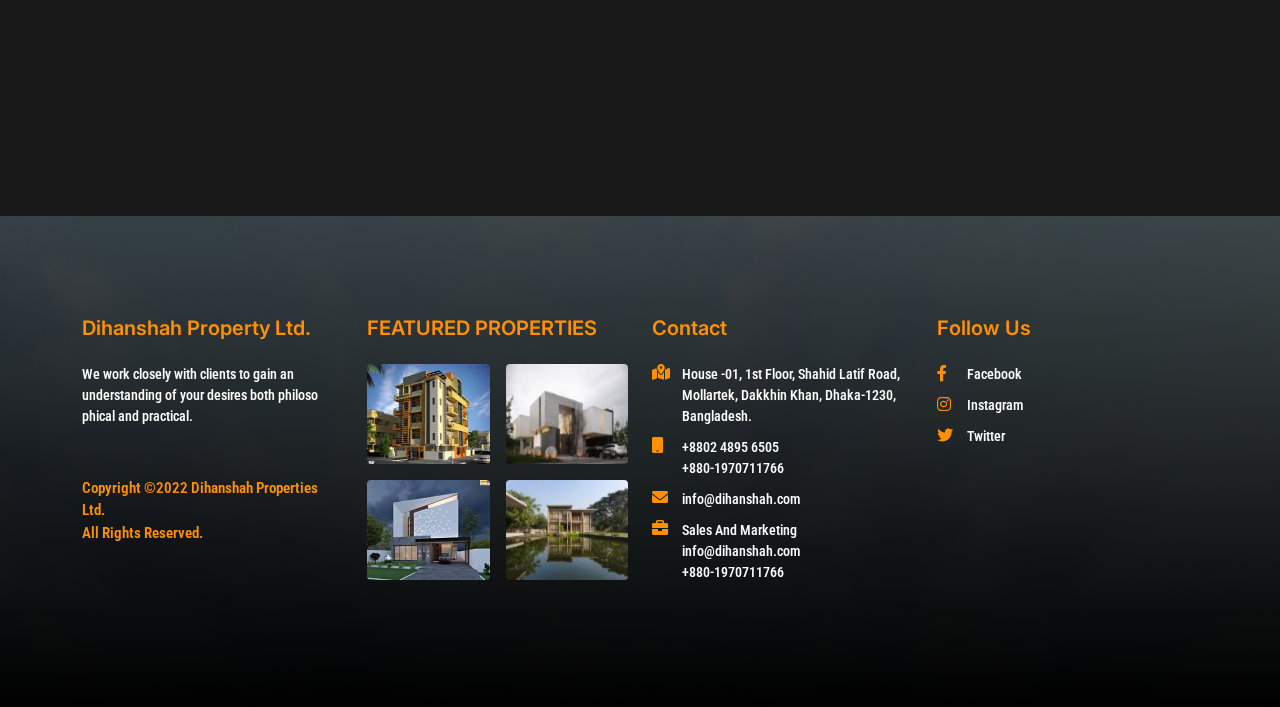
<file: owner-contact.html>
<!DOCTYPE html>
<html lang="en">
<head>
    <meta charset="UTF-8">

    <!-- responsive tag -->
    <meta http-equiv="X-UA-Compatible" content="IE=edge">
    <meta name="viewport" content="width=device-width, initial-scale=1.0">

    <!-- Fav Icon -->
    <link rel="icon" href="images/favicon.ico">
    <title>Owner Contact</title>

    <!-- Inject:css -->
    <link rel="stylesheet" type="text/css" href="css/bootstrap.min.css">
    <link rel="stylesheet" type="text/css" href="css/fontawesome/css/fontawesome.min.css">
    <link rel="stylesheet" type="text/css" href="css/fontawesome/css/all.css">
    <link rel="stylesheet" type="text/css" href="css/swiper.min.css">
    <link rel="stylesheet" type="text/css" href="css/animate.min.css">
    <link rel="stylesheet" type="text/css" href="css/aos.css">
    <link rel="stylesheet" type="text/css" href="css/style.css"> <!-- Template Stylesheet -->
    <link rel="stylesheet" type="text/css" href="css/responsive.css">

    <!--[if lt IE 9]>
    <script src="https://oss.maxcdn.com/html5shiv/3.7.2/html5shiv.min.js"></script>
    <script src="https://oss.maxcdn.com/respond/1.4.2/respond.min.js"></script>
    <![endif]-->

</head>
<body>

    <!-- Header -->

    <header class="ds-header">
        <div class="header-wpr">
            <div class="header-left d-flex align-items-center">
                <a href="./index.html" class="logo"><img src="images/logo.png" alt="Logo"/></a>
                <ul class="menu-left">
                    <li><a href="./index.html" class="active">Home</a></li>
                    <li><a href="./about.html">About us</a></li>
                    <li class="has-children"><a href="#">Projects <span class="text-white"><i class="fa-solid fa-angle-down"></i></span></a>
                        <ul class="sub-menu">
                            <li><a href="./projects.html">Completed</a></li>
                            <li><a href="./projects.html">Ongoing</a></li>
                            <li><a href="./projects.html">Upcoming</a></li>
                        </ul>
                    </li>
                    <li><a href="./gallery.html">Gallery</a></li>
                    <li class="has-children"><a href="#">Contact <span class="text-white"><i class="fa-solid fa-angle-down"></i></span></a>
                        <ul class="sub-menu">
                            <li><a href="./owner-contact.html">Landowners</a></li>
                            <li><a href="./buyer-contact.html">Buyers</a></li>
                            <li><a href="./contact.html">Contact Us</a></li>
                        </ul>
                    </li>
                </ul>
            </div>
            <div class="header-right">
                <div class="ds-theme">
                    <input type="checkbox" class="checkbox" id="theme-checkbox">
                    <label for="theme-checkbox" class="label"><i class="fas fa-moon"></i><i class='fas fa-sun'></i><div class='ball'></div></label>
                </div>
                <div class="nav-icon">
                    <div class="nav-search">
                        <!-- <input type="text"> -->
                        <span class="search-icon"><i class="fa-solid fa-magnifying-glass"></i></span>
                    </div>
                </div>
                <div class="nav-icon">
                    <span class="nav-toggle"><i class="fa-solid fa-bars"></i></span>
                </div>
            </div>
            <div class="ds-main-nav">
                <div class="main-nav-head">
                    <a href="index.html"><img src="images/logo.png" alt="logo"></a>
                    <span class="nav-toggle .nav-close"><i class="fa-solid fa-xmark"></i></span>
                </div>
                <div class="nav-menu-wpr">
                    <div class="text-center nav-image">
                        <img src="images/3d-building.png" alt="#d-Model"/>
                    </div>
                    <ul class="nav-menu">
                        <li><a href="./index.html" class="active">Home</a></li>
                        <li><a href="./about.html">About us</a></li>
                        <li class="has-children"><a href="f-ppt">Projects <span class="text-white"><i class="fa-solid fa-angle-down"></i></span></a>
                            <ul class="sub-menu">
                                <li><a href="./projects.html">Completed</a></li>
                                <li><a href="./projects.html">Ongoing</a></li>
                                <li><a href="./projects.html">Upcoming</a></li>
                            </ul>
                        </li>
                        <li><a href="./gallery.html">Gallery</a></li>
                        <li class="has-children"><a href="#">Contact <span class="text-white"><i class="fa-solid fa-angle-down"></i></span></a>
                            <ul class="sub-menu">
                                <li><a href="./owner-contact.html">Landowners</a></li>
                                <li><a href="./buyer-contact.html">Buyers</a></li>
                                <li><a href="./contact.html">Contact Us</a></li>
                            </ul>
                        </li>
                    </ul>
                </div>
            </div>
        </div>
    </header>

    <main class="ds-main-content">

        <!-- Banner -->

        <div class="ds-sec-banner contact-banner">
            <div class="container">
                <div class="sec-banner-content">
                    <h1>Contact Us</h1>
                </div>
            </div>
        </div>

        <!-- Contact Us -->

        <div class="ds-services sec-spacer-80">
            <div class="container">
                <div class="row align-items-center">
                    <div class="ds-contact aos-animate" data-aos="fade-up" data-aos-duration="1000">
                        <h2 class="text-primary">SEND MESSAGE</h2>
                        <p class="text-white my-4">Huge number of propreties availabe here for buy, sell and Rent. Also you find here co-living property, lots opportunity</p>
                        <form action="" class="contact-form mb-5">
                            <div class="row">
                                <div class="col-sm-6">
                                    <fieldset>
                                        <label for="f-name" class="visually-hidden">Name of the landowner/s</label>
                                        <input type="text" id="f-name" placeholder="Name of the landowner/s">
                                    </fieldset>
                                </div>
                                <div class="col-sm-6">
                                    <fieldset>
                                        <label for="l-name" class="visually-hidden">Last Name</label>
                                        <input type="text" id="l-name" placeholder="Name of the contact person">
                                    </fieldset>
                                </div>
                                <div class="col-sm-6">
                                    <fieldset>
                                        <label for="phone" class="visually-hidden">phone</label>
                                        <input type="tel" id="phone" placeholder="Contact number">
                                    </fieldset>
                                </div>
                                <div class="col-sm-6">
                                    <fieldset>
                                        <label for="email" class="visually-hidden">Email</label>
                                        <input type="email" id="email" placeholder="Type your Email Address">
                                    </fieldset>
                                </div>
                                <div class="col-sm-6">
                                    <fieldset>
                                        <label for="location" class="visually-hidden">Location</label>
                                        <input type="text" id="location" placeholder="Location of the land">
                                    </fieldset>
                                </div>
                                <div class="col-sm-6">
                                    <fieldset>
                                        <label for="land-size" class="visually-hidden">Land Size</label>
                                        <input type="text" id="land-size" placeholder="Land size(In katha)">
                                    </fieldset>
                                </div>
                                <div class="col-12">
                                    <fieldset>
                                        <label for="msg" class="visually-hidden">Message</label>
                                        <textarea name="" id="msg" cols="30" rows="10" placeholder="Other information text here"></textarea>
                                    </fieldset>
                                </div>
                            </div>
                            <div class="text-center">
                                <button type="submit" class="submit-btn">
                                    Send
                                </button>
                            </div>
                        </form>
                    </div>
                </div>
                <div class="location aos-animate mt-5 mt-lg-0" data-aos="fade-up" data-aos-duration="1000">
                    <iframe src="https://www.google.com/maps/embed?pb=!1m18!1m12!1m3!1d29187.82692642433!2d90.42564996073112!3d23.872650103967775!2m3!1f0!2f0!3f0!3m2!1i1024!2i768!4f13.1!4m3!3e6!4m0!4m0!5e0!3m2!1sen!2sbd!4v1648969684470!5m2!1sen!2sbd" height="450" style="border:0;" allowfullscreen="" loading="lazy" referrerpolicy="no-referrer-when-downgrade"></iframe>
                </div>
            </div>
        </div>

    </main>

    <!-- Footer -->

    <div class="ds-footer">
        <div class="container">
            <div class="row">
                <div class="col-lg-3 col-6">
                    <div class="footer-widget aos-animate" data-aos="fade-right" data-aos-duration="1000">
                        <h5>Dihanshah Property Ltd.</h5>
                        <p>We work closely with clients to gain an understanding of your desires both philoso phical and practical.</p>
                        <p class="copy-right">Copyright ©2022 Dihanshah Properties Ltd.<br>All Rights Reserved.</p>
                    </div>
                </div>
                <div class="col-lg-3 col-6">
                    <div class="footer-widget aos-animate" data-aos="fade-right" data-aos-duration="1000" data-aos-delay="300">
                        <h5>FEATURED PROPERTIES</h5>
                        <div class="footer-featured">
                            <a href="#" class="footer-ppt"><img src="images/property/footer-ppt1.jpg" alt="Property"/></a>
                            <a href="#" class="footer-ppt"><img src="images/property/footer-ppt2.jpg" alt="Property"/></a>
                            <a href="#" class="footer-ppt"><img src="images/property/footer-ppt3.jpg" alt="Property"/></a>
                            <a href="#" class="footer-ppt"><img src="images/property/footer-ppt4.jpg" alt="Property"/></a>
                        </div>
                    </div>
                </div>
                <div class="col-lg-3 col-6">
                    <div class="footer-widget aos-animate" data-aos="fade-right" data-aos-duration="1000" data-aos-delay="400">
                        <h5>Contact</h5>
                        <ul class="footer-list">
                            <li><a href="javascript:void(0)" class="contact-link"><i class="fa-solid fa-map-location-dot"></i><span>House -01, 1st Floor, Shahid Latif Road, Mollartek, Dakkhin Khan, Dhaka-1230, Bangladesh.</span></a></li>
                            <li><a href="tel:01970711766" class="contact-link"><i class="fa-solid fa-mobile"></i><span><p>+8802 4895 6505</p><p>+880-1970711766</p></span></a></li>
                            <li><a href="mailto:info@dihanshah.com" class="contact-link"><i class="fa-solid fa-envelope"></i><span> info@dihanshah.com</span></a></li>
                            <li><a href="mailto:info@dihanshah.com" class="contact-link"><i class="fa-solid fa-briefcase"></i><span><p>Sales And Marketing</p><p>info@dihanshah.com</p><p>+880-1970711766</p></span></a></li>
                        </ul>
                    </div>
                </div>
                <div class="col-lg-3 col-6">
                    <div class="footer-widget aos-animate" data-aos="fade-right" data-aos-duration="1000" data-aos-delay="500">
                        <h5>Follow Us</h5>
                        <ul class="footer-list">
                            <li><a href="#"><span><i class="fa-brands fa-facebook-f"></i></span> Facebook</a></li>
                            <li><a href="#"><span><i class="fa-brands fa-instagram"></i></span> Instagram</a></li>
                            <li><a href="#"><span><i class="fa-brands fa-twitter"></i></span> Twitter</a></li>
                        </ul>
                    </div>
                </div>
            </div>
        </div>
    </div>

    <!-- scrollUp start here-->

    <div id="toTop">
        <i class="fa-solid fa-arrow-up"></i>
    </div>

    <!-- Nav Search Modal -->

    <div class="nav-modal">
        <div class="container">
            <span class="serach-close"><i class="fas fa-times"></i></span>
            <div class="text-center">
                <a href="index.html" class="brand-head"><img src="images/logo.png" alt="Logo"></a>
                <h1 class="brand-name">Dihan Shah Properties Ltd.</h1>
            </div>
            <div class="nav-search-input">
                <input type="text" placeholder="Search for items and brands">
                <span class="search-icon"><i class="fas fa-search"></i></span>
            </div>
        </div>
    </div>
    
    <!-- Js files -->
    <script src="js/modernizr-3.5.0.min.js"></script>

    <script src="js/jquery.min.js"></script>
    <script src="js/bootstrap.min.js"></script>
    <script src="js/swiper.min.js"></script>
    <script src="js/gsap.min.js"></script>
    <script src="js/aos.js"></script>
    <script src="js/jquery.waypoints.min.js"></script>
    <script src="js/jquery.counterup.min.js"></script>
    <script src="js/main.js"></script>

</body>
</html>
</file>
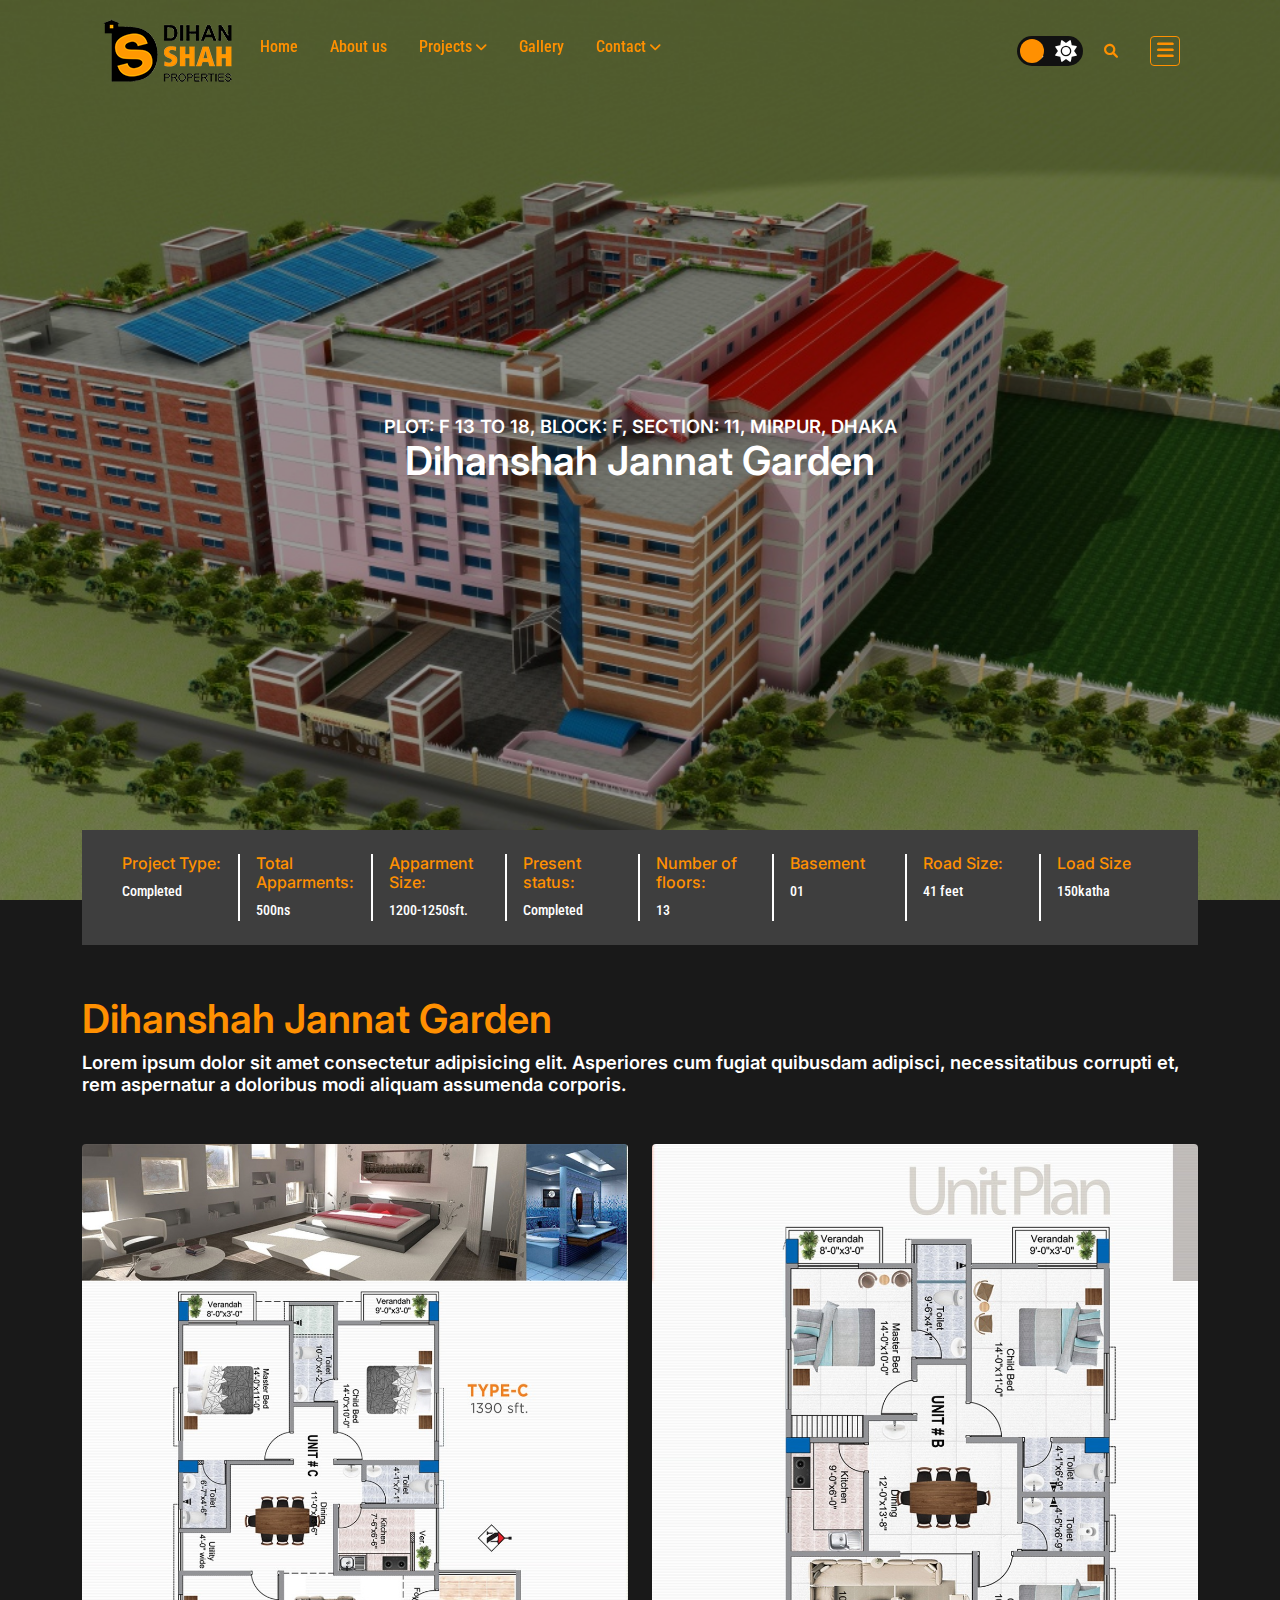
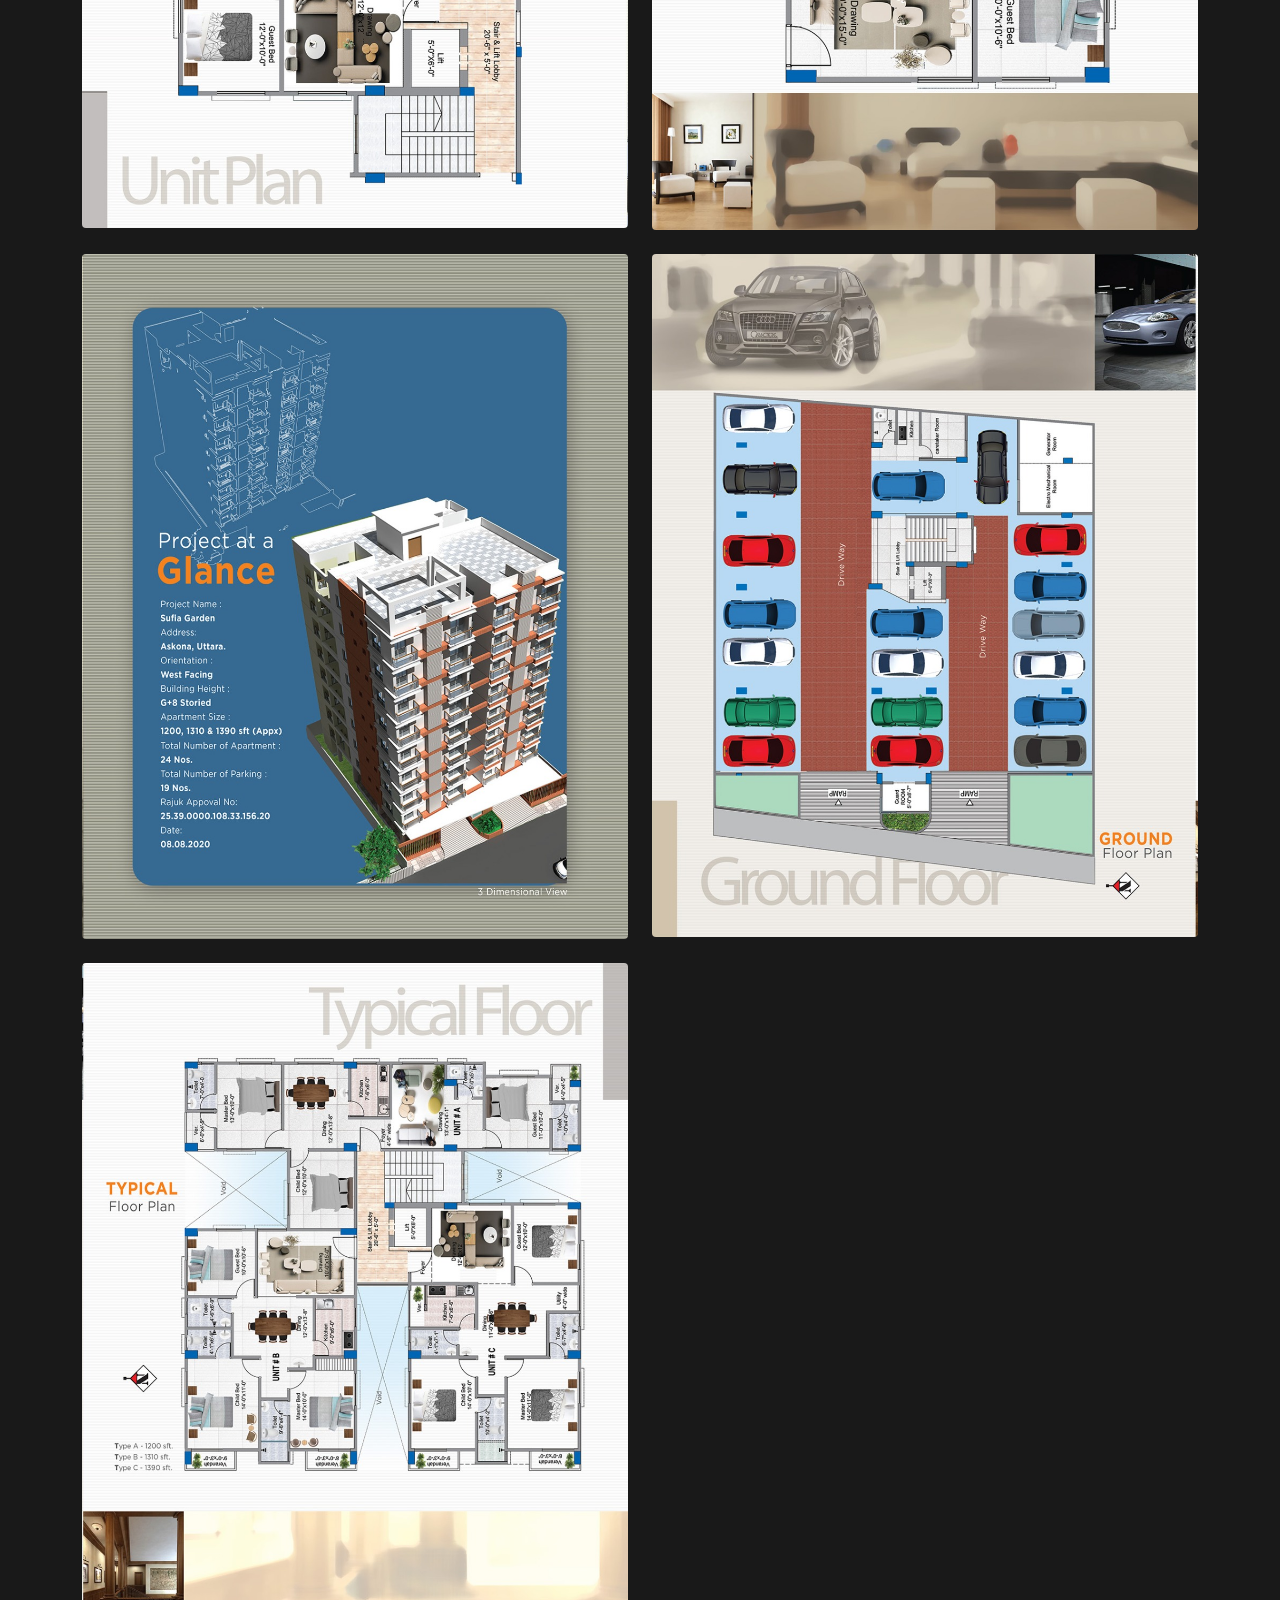
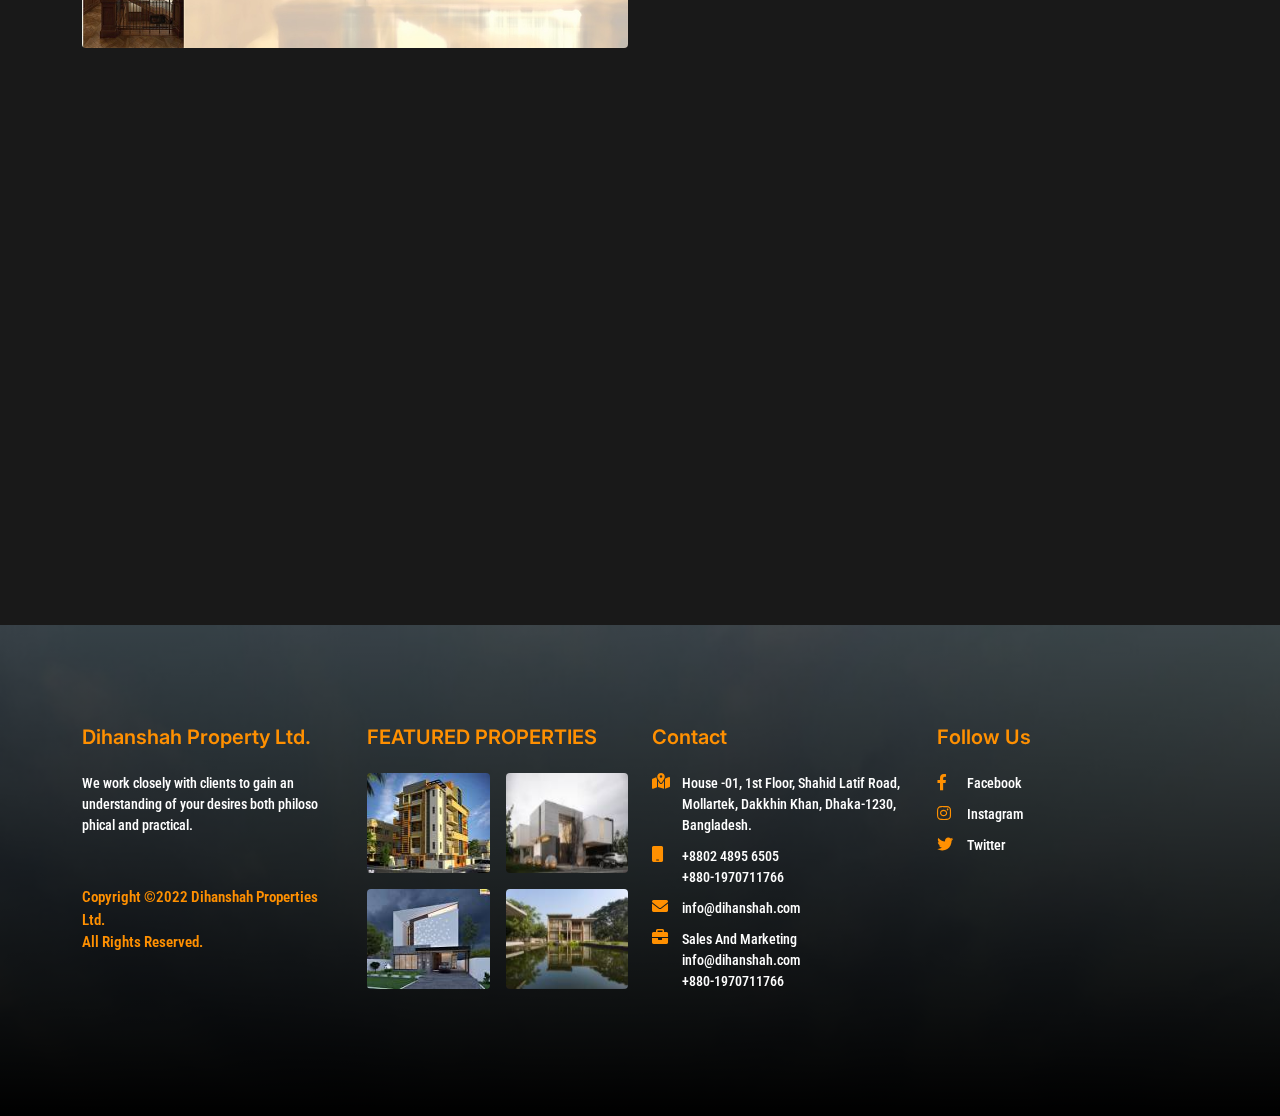
<file: project-details.html>
<!DOCTYPE html>
<html lang="en">
<head>
    <meta charset="UTF-8">

    <!-- responsive tag -->
    <meta http-equiv="X-UA-Compatible" content="IE=edge">
    <meta name="viewport" content="width=device-width, initial-scale=1.0">

    <!-- Fav Icon -->
    <link rel="icon" href="images/favicon.ico">
    <title>Preject Details</title>

    <!-- Inject:css -->
    <link rel="stylesheet" type="text/css" href="css/bootstrap.min.css">
    <link rel="stylesheet" type="text/css" href="css/fontawesome/css/fontawesome.min.css">
    <link rel="stylesheet" type="text/css" href="css/fontawesome/css/all.css">
    <link rel="stylesheet" type="text/css" href="css/swiper.min.css">
    <link rel="stylesheet" type="text/css" href="css/animate.min.css">
    <link rel="stylesheet" type="text/css" href="css/aos.css">
    <link rel="stylesheet" type="text/css" href="css/fancybox.min.css">
    <link rel="stylesheet" type="text/css" href="css/style.css"> <!-- Template Stylesheet -->
    <link rel="stylesheet" type="text/css" href="css/responsive.css">

    <!--[if lt IE 9]>
    <script src="https://oss.maxcdn.com/html5shiv/3.7.2/html5shiv.min.js"></script>
    <script src="https://oss.maxcdn.com/respond/1.4.2/respond.min.js"></script>
    <![endif]-->

</head>
<body>

    <!-- Header -->

    <header class="ds-header">
        <div class="header-wpr">
            <div class="header-left d-flex align-items-center">
                <a href="./index.html" class="logo"><img src="images/logo.png" alt="Logo"/></a>
                <ul class="menu-left">
                    <li><a href="./index.html" class="active">Home</a></li>
                    <li><a href="./about.html">About us</a></li>
                    <li class="has-children"><a href="#">Projects <span class="text-white"><i class="fa-solid fa-angle-down"></i></span></a>
                        <ul class="sub-menu">
                            <li><a href="./projects.html">Completed</a></li>
                            <li><a href="./projects.html">Ongoing</a></li>
                            <li><a href="./projects.html">Upcoming</a></li>
                        </ul>
                    </li>
                    <li><a href="./gallery.html">Gallery</a></li>
                    <li class="has-children"><a href="#">Contact <span class="text-white"><i class="fa-solid fa-angle-down"></i></span></a>
                        <ul class="sub-menu">
                            <li><a href="./owner-contact.html">Landowners</a></li>
                            <li><a href="./buyer-contact.html">Buyers</a></li>
                            <li><a href="./contact.html">Contact Us</a></li>
                        </ul>
                    </li>
                </ul>
            </div>
            <div class="header-right">
                <div class="ds-theme">
                    <input type="checkbox" class="checkbox" id="theme-checkbox">
                    <label for="theme-checkbox" class="label"><i class="fas fa-moon"></i><i class='fas fa-sun'></i><div class='ball'></div></label>
                </div>
                <div class="nav-icon">
                    <div class="nav-search">
                        <!-- <input type="text"> -->
                        <span class="search-icon"><i class="fa-solid fa-magnifying-glass"></i></span>
                    </div>
                </div>
                <div class="nav-icon">
                    <span class="nav-toggle"><i class="fa-solid fa-bars"></i></span>
                </div>
            </div>
            <div class="ds-main-nav">
                <div class="main-nav-head">
                    <a href="index.html"><img src="images/logo.png" alt="logo"></a>
                    <span class="nav-toggle .nav-close"><i class="fa-solid fa-xmark"></i></span>
                </div>
                <div class="nav-menu-wpr">
                    <div class="text-center nav-image">
                        <img src="images/3d-building.png" alt="#d-Model"/>
                    </div>
                    <ul class="nav-menu">
                        <li><a href="./index.html" class="active">Home</a></li>
                        <li><a href="./about.html">About us</a></li>
                        <li class="has-children"><a href="f-ppt">Projects <span class="text-white"><i class="fa-solid fa-angle-down"></i></span></a>
                            <ul class="sub-menu">
                                <li><a href="./projects.html">Completed</a></li>
                                <li><a href="./projects.html">Ongoing</a></li>
                                <li><a href="./projects.html">Upcoming</a></li>
                            </ul>
                        </li>
                        <li><a href="./gallery.html">Gallery</a></li>
                        <li class="has-children"><a href="#">Contact <span class="text-white"><i class="fa-solid fa-angle-down"></i></span></a>
                            <ul class="sub-menu">
                                <li><a href="./owner-contact.html">Landowners</a></li>
                                <li><a href="./buyer-contact.html">Buyers</a></li>
                                <li><a href="./contact.html">Contact Us</a></li>
                            </ul>
                        </li>
                    </ul>
                </div>
            </div>
        </div>
    </header>

    <main class="ds-main-content">

        <!-- Banner -->

        <div class="ds-sec-banner project-banner">
            <div class="container">
                <div class="sec-banner-content">
                    <h6 class="text-white">PLOT: F 13 TO 18, BLOCK: F, SECTION: 11, MIRPUR, DHAKA</h6>
                    <h1>Dihanshah Jannat Garden</h1>
                </div>
            </div>
        </div>

        <!-- Project Details -->

        <div class="fs-project-details">
            <div class="container">
                <div class="project-calltoaction">
                    <div class="single-property">
                        <h6>Project Type:</h6>
                        <p>Completed</p>
                    </div>
                    <div class="single-property">
                        <h6>Total Apparments:</h6>
                        <p>500ns</p>
                    </div>
                    <div class="single-property">
                        <h6>Apparment Size:</h6>
                        <p>1200-1250sft.</p>
                    </div>
                    <div class="single-property">
                        <h6>Present status:</h6>
                        <p>Completed</p>
                    </div>
                    <div class="single-property">
                        <h6>Number of floors:</h6>
                        <p>13</p>
                    </div>
                    <div class="single-property">
                        <h6>Basement</h6>
                        <p>01</p>
                    </div>
                    <div class="single-property">
                        <h6>Road Size:</h6>
                        <p>41 feet</p>
                    </div>
                    <div class="single-property">
                        <h6>Load Size</h6>
                        <p>150katha</p>
                    </div>
                </div>
                <div class="project-details mt-50">
                    <div class="sec-heading mb-5">
                        <h1 class="mb-2 text-primary">Dihanshah Jannat Garden</h1>
                        <h6 class="text-white">Lorem ipsum dolor sit amet consectetur adipisicing elit. Asperiores cum fugiat quibusdam adipisci, necessitatibus corrupti et, rem aspernatur a doloribus modi aliquam assumenda corporis.</h6>
                    </div>
                    <div class="row">
                        <div class="col-6">
                            <a href="images/property/sufia-garden01.jpeg" data-fancybox="gallery">
                                <img src="images/property/sufia-garden01.jpeg" alt="Project">
                            </a>
                        </div>
                        <div class="col-6">
                            <a href="images/property/sufia-garden02.jpeg" data-fancybox="gallery">
                                <img src="images/property/sufia-garden02.jpeg" alt="Project">
                            </a>
                        </div>
                        <div class="col-6">
                            <a href="images/property/sufia-garden03.jpeg" data-fancybox="gallery">
                                <img src="images/property/sufia-garden03.jpeg" alt="Project">
                            </a>
                        </div>
                        <div class="col-6">
                            <a href="images/property/sufia-garden-04.jpeg" data-fancybox="gallery">
                                <img src="images/property/sufia-garden-04.jpeg" alt="Project">
                            </a>
                        </div>
                        <div class="col-6">
                            <a href="images/property/sufia-garden05.jpeg" data-fancybox="gallery">
                                <img src="images/property/sufia-garden05.jpeg" alt="Project">
                            </a>
                        </div>
                        <!-- <div class="col-6">
                            <img src="images/property/pj-details.jpg" alt="Project">
                        </div> -->
                    </div>
                </div>
                <div class="location aos-animate my-5" data-aos="fade-up" data-aos-duration="1000">
                    <iframe src="https://www.google.com/maps/embed?pb=!1m18!1m12!1m3!1d29187.82692642433!2d90.42564996073112!3d23.872650103967775!2m3!1f0!2f0!3f0!3m2!1i1024!2i768!4f13.1!4m3!3e6!4m0!4m0!5e0!3m2!1sen!2sbd!4v1648969684470!5m2!1sen!2sbd" height="450" style="border:0;" allowfullscreen="" loading="lazy" referrerpolicy="no-referrer-when-downgrade"></iframe>
                </div>
            </div>
        </div>

    </main>

    <!-- Footer -->

    <div class="ds-footer">
        <div class="container">
            <div class="row">
                <div class="col-lg-3 col-6">
                    <div class="footer-widget aos-animate" data-aos="fade-right" data-aos-duration="1000">
                        <h5>Dihanshah Property Ltd.</h5>
                        <p>We work closely with clients to gain an understanding of your desires both philoso phical and practical.</p>
                        <p class="copy-right">Copyright ©2022 Dihanshah Properties Ltd.<br>All Rights Reserved.</p>
                    </div>
                </div>
                <div class="col-lg-3 col-6">
                    <div class="footer-widget aos-animate" data-aos="fade-right" data-aos-duration="1000" data-aos-delay="300">
                        <h5>FEATURED PROPERTIES</h5>
                        <div class="footer-featured">
                            <a href="#" class="footer-ppt"><img src="images/property/footer-ppt1.jpg" alt="Property"/></a>
                            <a href="#" class="footer-ppt"><img src="images/property/footer-ppt2.jpg" alt="Property"/></a>
                            <a href="#" class="footer-ppt"><img src="images/property/footer-ppt3.jpg" alt="Property"/></a>
                            <a href="#" class="footer-ppt"><img src="images/property/footer-ppt4.jpg" alt="Property"/></a>
                        </div>
                    </div>
                </div>
                <div class="col-lg-3 col-6">
                    <div class="footer-widget aos-animate" data-aos="fade-right" data-aos-duration="1000" data-aos-delay="400">
                        <h5>Contact</h5>
                        <ul class="footer-list">
                            <li><a href="javascript:void(0)" class="contact-link"><i class="fa-solid fa-map-location-dot"></i><span>House -01, 1st Floor, Shahid Latif Road, Mollartek, Dakkhin Khan, Dhaka-1230, Bangladesh.</span></a></li>
                            <li><a href="tel:01970711766" class="contact-link"><i class="fa-solid fa-mobile"></i><span><p>+8802 4895 6505</p><p>+880-1970711766</p></span></a></li>
                            <li><a href="mailto:info@dihanshah.com" class="contact-link"><i class="fa-solid fa-envelope"></i><span> info@dihanshah.com</span></a></li>
                            <li><a href="mailto:info@dihanshah.com" class="contact-link"><i class="fa-solid fa-briefcase"></i><span><p>Sales And Marketing</p><p>info@dihanshah.com</p><p>+880-1970711766</p></span></a></li>
                        </ul>
                    </div>
                </div>
                <div class="col-lg-3 col-6">
                    <div class="footer-widget aos-animate" data-aos="fade-right" data-aos-duration="1000" data-aos-delay="500">
                        <h5>Follow Us</h5>
                        <ul class="footer-list">
                            <li><a href="#"><span><i class="fa-brands fa-facebook-f"></i></span> Facebook</a></li>
                            <li><a href="#"><span><i class="fa-brands fa-instagram"></i></span> Instagram</a></li>
                            <li><a href="#"><span><i class="fa-brands fa-twitter"></i></span> Twitter</a></li>
                        </ul>
                    </div>
                </div>
            </div>
        </div>
    </div>

    <!-- scrollUp start here-->

    <div id="toTop">
        <i class="fa-solid fa-arrow-up"></i>
    </div>

    <!-- Nav Search Modal -->

    <div class="nav-modal">
        <div class="container">
            <span class="serach-close"><i class="fas fa-times"></i></span>
            <div class="text-center">
                <a href="index.html" class="brand-head"><img src="images/logo.png" alt="Logo"></a>
                <h1 class="brand-name">Dihan Shah Properties Ltd.</h1>
            </div>
            <div class="nav-search-input">
                <input type="text" placeholder="Search for items and brands">
                <span class="search-icon"><i class="fas fa-search"></i></span>
            </div>
        </div>
    </div>
    
    <!-- Js files -->
    <script src="js/modernizr-3.5.0.min.js"></script>

    <script src="js/jquery.min.js"></script>
    <script src="js/bootstrap.min.js"></script>
    <script src="js/swiper.min.js"></script>
    <script src="js/gsap.min.js"></script>
    <script src="js/aos.js"></script>
    <script src="js/jquery.waypoints.min.js"></script>
    <script src="js/jquery.counterup.min.js"></script>
    <script src="js/fancybox.min.js"></script>
    <script src="js/main.js"></script>

</body>
</html>
</file>
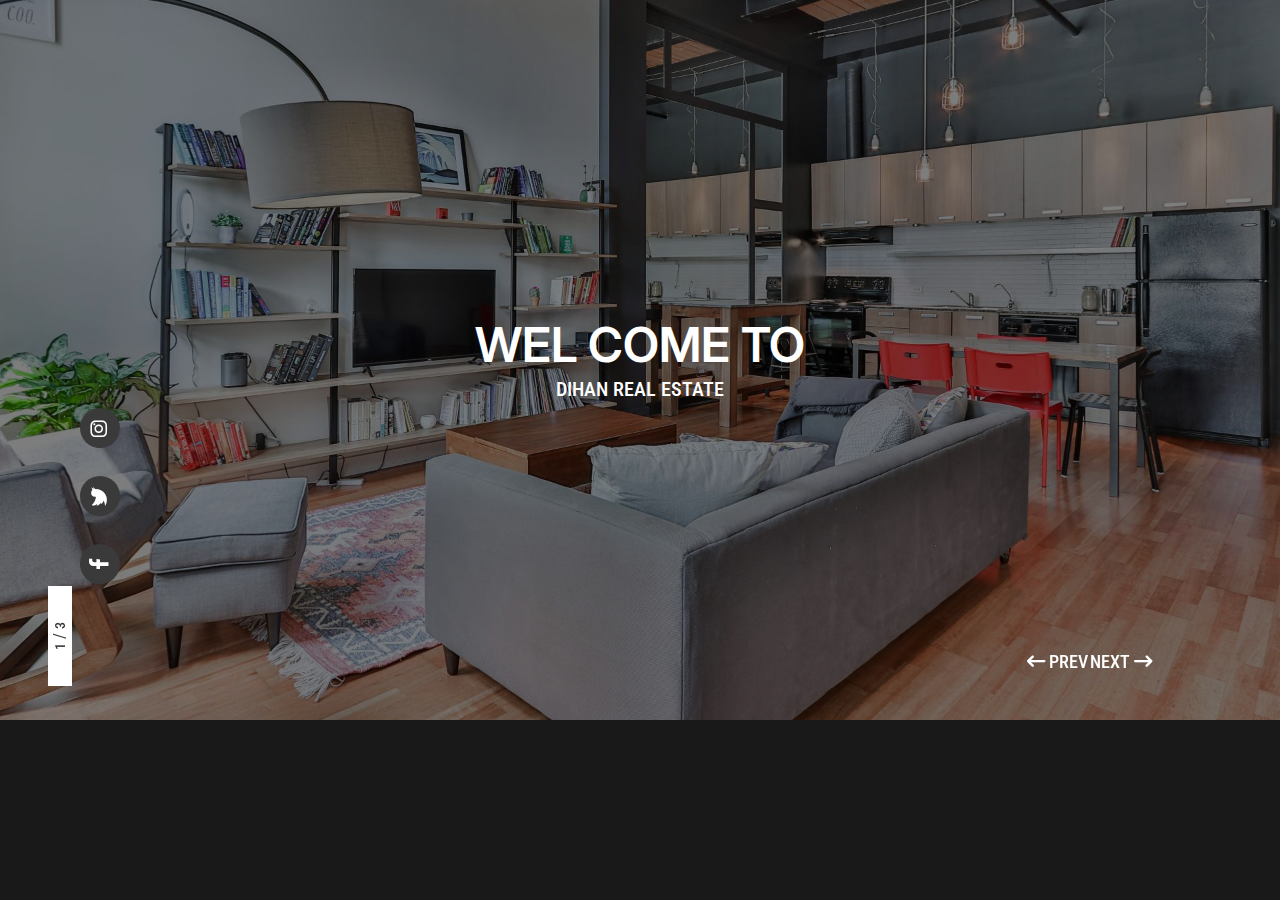
<file: swiper-banner.html>
<!DOCTYPE html>
<html lang="en">
<head>
    <meta charset="UTF-8">
    <meta http-equiv="X-UA-Compatible" content="IE=edge">
    <meta name="viewport" content="width=device-width, initial-scale=1.0">

    <link rel="stylesheet" type="text/css" href="css/bootstrap.min.css">
    <link rel="stylesheet" type="text/css" href="css/fontawesome/css/fontawesome.min.css">
    <link rel="stylesheet" type="text/css" href="css/fontawesome/css/all.css">
    <link rel="stylesheet" type="text/css" href="css/swiper.min.css">
    <link rel="stylesheet" type="text/css" href="css/animate.min.css">
    <link rel="stylesheet" type="text/css" href="css/aos.css">
    <link rel="stylesheet" type="text/css" href="css/style.css"> <!-- Template Stylesheet -->
    <link rel="stylesheet" type="text/css" href="css/responsive.css">
    
    <title>Swiper Slider</title>

    <style>
        
        .ds-banner .swiper-wrapper{
            z-index: -1;
        }

        .ds-banner .swiper-slide{
            position: relative;
            width: 100%;
            max-height: 100vh;
        }

        .ds-banner .swiper-slide::before{
            position: absolute;
            content: "";
            width: 100%;
            height: 100%;
            left: 0;
            right: 0;
            background: rgba(0,0,0,.5);
        }

        .swiper-button-next, .swiper-button-prev{
            width: max-content;
            top: auto;
            bottom: 5%;
            right: 10%;
        }

        .swiper-button-next span, .swiper-button-prev span{
            font-size: 1.15rem;
            color: var(--white-color);
        }

        .swiper-button-next:after,
        .swiper-button-prev:after {
            content: none;
        }

        .swiper-button-prev{
            left: auto;
            right: 15%;
        }

        .swiper-pagination{
            width: 100px;
            background-color: var(--white-color);
            transform: rotate(-90deg);
            bottom: 10%;
            left: 10px;
        }

        .single-slide .slide-content{
            position: absolute;
            width: 100%;
            height: 100%;
            left: 0;
            top: 0;
            color: var(--white-color);
            display: flex;
            flex-direction: column;
            justify-content: center;
            align-items: center;
            text-align: center;
        }

        .slide-content .slide-title{
            font-size: 3rem;
            color: var(--white-color);
        }

        .slide-content .slide-des{
            font-size: 1.25rem;
            color: var(--white-color);
        }

        .swiper-slide-active .slide-title {
            animation: fadeInUp 1s;
        }

        .swiper-slide-active .slide-des {
            animation: fadeInUp 1.5s;
        }

        .banner-social-links{
            position: absolute;
            bottom: 30%;
            left: 0;
            z-index: 1;
            transform: rotate(-90deg);
            text-align: center;
        }

        .banner-social-links a{
            display: inline-block;
            font-weight: var(--font-weight-normal);
            color: var(--white-color);
            margin-right: 24px;
        }

        /* @keyframes fadeUp{
            0%{display: none;}
            100%{
                display: block;
            }
        } */

    </style>
</head>
<body>
    
    <div class="ds-banner-wpr">
        <div class="swiper ds-banner">
            <div class="swiper-wrapper">
                <div class="swiper-slide">
                    <div class="single-slide">
                        <img src="images/banner/banner1.jpg" alt="Banner1">
                        <div class="slide-content">
                            <div class="container">
                                <h1 class="slide-title">WEL COME TO</h1>
                                <p class="slide-des">DIHAN REAL ESTATE</p>
                            </div>
                        </div>
                    </div>
                </div>
                <div class="swiper-slide">
                    <div class="single-slide">
                        <img src="images/banner/banner2.jpg" alt="Banner">
                        <div class="slide-content">
                            <div class="container">
                                <h1 class="slide-title">WEL COME TO</h1>
                                <p class="slide-des">DIHAN MULTI BUILDING</p>
                            </div>
                        </div>
                    </div>
                </div>
                <div class="swiper-slide">
                    <div class="single-slide">
                        <img src="images/banner/banner3.jpg" alt="Banner">
                        <div class="slide-content">
                            <div class="container">
                                <h1 class="slide-title">WEL COME TO</h1>
                                <p class="slide-des">DIHAN SHOPPING MALL</p>
                            </div>
                        </div>
                    </div>
                </div>
            </div>
            
            <div class="swiper-button-next">
                <span>NEXT <i class="fa-solid fa-arrow-right-long"></i></span>
            </div>
            <div class="swiper-button-prev">
                <span><i class="fa-solid fa-arrow-left-long"></i> PREV</span>
            </div>
            <div class="swiper-pagination"></div>
            <div class="banner-social-links">
                <a href="#"><i class="fa-brands fa-facebook-f"></i></a>
                <a href="#"><i class="fa-brands fa-twitter"></i></a>
                <a href="#"><i class="fa-brands fa-instagram"></i></a>
            </div>
        </div>
    </div>
    <!-- Js Files -->
    <script src="js/jquery.min.js"></script>
    <script src="js/bootstrap.min.js"></script>
    <script src="js/swiper.min.js"></script> 
    <script>

        // var interleaveOffset = 0.5;
  
        var mySwiper = new Swiper ('.ds-banner', {
            // Optional parameters
            direction: 'horizontal',
            loop: true,
            speed: 1000,
            parallax:true,

            // If we need pagination
            pagination: {
            el: '.swiper-pagination',
            type: 'fraction',
            clickable: true,
            },

            // Navigation arrows
            navigation: {
            nextEl: '.swiper-button-next',
            prevEl: '.swiper-button-prev',
            },

            autoplay: {
                delay: 2000,
            },

            on:{
            init:function(){
                let swiper = this;
                for(let i=0; i < swiper.slides.length; i++){
                $(swiper.slides[i].find(".slide-image").attr({
                    'data-swiper-parallax': 0.75 * swiper.width,
                    'data-swiper-parallax-opacity': .5
                }))
                }
            }
            }

            // on: {
            //   progress: function() {
            //     var swiper = this;
            //     for (var i = 0; i < swiper.slides.length; i++) {
            //       var slideProgress = swiper.slides[i].progress;
            //       var innerOffset = swiper.width * interleaveOffset;
            //       var innerTranslate = slideProgress * innerOffset;
            //       swiper.slides[i].querySelector(".single-slide").style.transform =
            //         "translate3d(" + innerTranslate + "px, 0, 0)";
            //     }      
            //   },
            //   touchStart: function() {
            //     var swiper = this;
            //     for (var i = 0; i < swiper.slides.length; i++) {
            //       swiper.slides[i].style.transition = "";
            //     }
            //   },
            //   setTransition: function(speed) {
            //     var swiper = this;
            //     for (var i = 0; i < swiper.slides.length; i++) {
            //       swiper.slides[i].style.transition = speed + "ms";
            //       swiper.slides[i].querySelector(".single-slide").style.transition =
            //         speed + "ms";
            //     }
            //   }
            // }
            // on: {
            //   slideChangeTransitionStart: function () {
            //       // Slide captions
            //       var swiper = this;
            //       setTimeout(function () {
            //         var currentTitle = $(swiper.slides[swiper.activeIndex]).attr("data-title");
            //         var currentSubtitle = $(swiper.slides[swiper.activeIndex]).attr("data-subtitle");
            //       }, 500);
            //       gsap.to($(".current-title"), 0.4, {autoAlpha: 0, y: -40, ease: Power1.easeIn});
            //       gsap.to($(".current-subtitle"), 0.4, {autoAlpha: 0, y: -40, delay: 0.15, ease: Power1.easeIn});
            //   },
            //   slideChangeTransitionEnd: function () {
            //           // Slide captions
            //       var swiper = this;
            //       var currentTitle = $(swiper.slides[swiper.activeIndex]).attr("data-title");
            //       var currentSubtitle = $(swiper.slides[swiper.activeIndex]).attr("data-subtitle");
            //       $(".slide-captions").html(function() {
            //         return "<h2 class='current-title'>" + currentTitle + "</h2>" + "<h3 class='current-subtitle'>" + currentSubtitle + "</h3>";
            //       });
            //       gsap.from($(".current-title"), 0.4, {autoAlpha: 0, y: 40, ease: Power1.easeOut});
            //       gsap.from($(".current-subtitle"), 0.4, {autoAlpha: 0, y: 40, delay: 0.15, ease: Power1.easeOut});
            //   }
            // }
        });

        // Slide captions
        var currentTitle = $(mySwiper.slides[mySwiper.activeIndex]).attr("data-title");
        var currentSubtitle = $(mySwiper.slides[mySwiper.activeIndex]).attr("data-subtitle");
        $(".slide-captions").html(function() {
        return "<h2 class='current-title'>" + currentTitle + "</h2>" + "<h3 class='current-subtitle'>" + currentSubtitle + "</h3>";
        });
        
    </script> 
</body>
</html>
</file>
<file: css/style.css>
@charset "utf-8";
@import url('https://fonts.googleapis.com/css2?family=Oswald:wght@200;300;400;500;600;700&display=swap');
@import url('https://fonts.googleapis.com/css2?family=Inter:wght@300;400;500;600;700;900&display=swap');
@import url('https://fonts.googleapis.com/css2?family=Roboto+Condensed:wght@300;400;700&display=swap');
@import url('https://fonts.googleapis.com/css2?family=Anton&display=swap');

:root {
    /* Colors */
    --primary-color: #FF9001;
    --secondary-color: #FF3A27;
    --primary-gradient-color: linear-gradient(90deg, #FF3A27 0%, #FF3A27 0.01%, #FF6D27 100%);
    --text-color: #ffffff;
    --dark-color: #3A3A3A;
    --text-color-light: #9D9B9B;
    --body-bg-color: #000000e6;
    --body-bg-light: #FFFCF7;
    --white-color: #ffffff;
    --hover-color: #DC0D0D;
    --heading-color: #3e3e3e;
    --direction: ltr;
    /* Typography */
    --body-font: 'Roboto Condensed', sans-serif;
    --title-font: 'Inter', sans-serif;
    /* --title-font: 'Oswald', sans-serif; */
    --font-weight-small: 300;
    --font-weight-normal: 400;
    --font-weight-medium: 500;
    --font-weight-semi-bold: 600;
    --font-weight-bold: 700;
    /* Others */
    --transition: .3s;
}

.light-theme {
    --body-bg-color: var(--white-color);
    --text-color: var(--dark-color);
    --heading-color:var(--white-color)
}

.right-to-left {
    --direction: rtl;
}

* {
    margin: 0;
    padding: 0;
    box-sizing: border-box;
}

html {
    overflow-x: hidden;
    scroll-behavior: smooth;
}

body {
    position: relative;
    font-family: var(--body-font);
    background-color: var(--body-bg-color);
    overflow-x: hidden;
    direction: var(--direction);
    transition: all .3s, background-color 0s;
}

body.light-theme {
    color: var(--white-color);
}

img {
    max-width: 100%;
    height: auto;
    -moz-user-select: none;
    -webkit-user-select: none;
    -ms-user-select: none;
    user-select: none;
    -webkit-user-drag: none;
    -webkit-touch-callout: none;
    backface-visibility: hidden;
}

h1,
h2,
h3,
h4,
h5,
h6 {
    font-family: var(--title-font);
    font-weight: var(--font-weight-semi-bold);
    color: var(--dark-color);
    margin-bottom: 0;
    direction: var(--direction);
}

h1 {
    font-size: 2.5rem;
}

h2 {
    font-size: 1.80rem;
}

h3 {
    font-size: 1.6rem;
}

h4 {
    font-size: 1.5rem;
}

h5 {
    font-size: 1.25rem;
}

h6 {
    font-size: 1.15rem;
}

.heading-lg{
    font-size: 3.5rem;
    font-family: 'Inter', sans-serif;
    /* font-family: 'Anton', sans-serif; */
    font-style: italic;
    /* letter-spacing: 5px; */
}

.sub-heading{
    font-size: 2rem;
    font-weight: var(--font-weight-semi-bold);
    color: var(--primary-color);
    margin: 24px 0  0 16px;
}

p,
span {
    font-size: .875rem;
    font-weight: var(--font-weight-medium);
    color: var(--text-color);
    font-family: var(--body-font);
    margin-bottom: 0;
    direction: var(--direction);
}

ul {
    margin: 0;
    padding: 0;
}

li {
    list-style: none;
    font-family: var(--body-font);
}

a {
    font-size: 0.875rem;
    font-weight: var(--font-weight-medium);
    font-family: var(--body-font);
    color: var(--text-color);
    text-decoration: none;
    transition: var(--transition);
    direction: var(--direction);
}

a:hover {
    color: var(--text-color);
}

input,
textarea,
select,
button {
    outline: none;
    border: none;
}

input::placeholder {
    font-size: 1rem;
    font-weight: var(--font-weight-small);
    color: var(--text-color-light);
}

label {
    direction: var(--direction);
}


/* General Css */

.scroll-margin {
    scroll-margin-top: 100px;
}

.mt-30 {
    margin-top: 30px;
}

.mt-40 {
    margin-top: 40px;
}

.mt-50 {
    margin-top: 50px;
}

.mt-60 {
    margin-top: 60px;
}

.mt-100 {
    margin-top: 100px;
}

.mb-20 {
    margin-bottom: 20px;
}

.mb-40 {
    margin-bottom: 40px;
}

.mb-50 {
    margin-bottom: 50px;
}

.mb-100 {
    margin-bottom: 100px;
}

.p-50 {
    padding: 50px;
}

.pt-40 {
    padding-top: 40px;
}

.pt-50 {
    padding-top: 50px;
}

.pt-80 {
    padding-top: 80px;
}

.pt-100 {
    padding-top: 100px;
}

.pt-200 {
    padding-top: 200px;
}

.pt-300 {
    padding-top: 300px;
}

.pb-40 {
    padding-bottom: 40px;
}

.pb-50 {
    padding-bottom: 50px;
}

.pb-60 {
    padding-bottom: 60px;
}

.pb-80 {
    padding-bottom: 80px;
}

.pb-100 {
    padding-bottom: 100px;
}

.pb-200 {
    padding-bottom: 200px;
}

.px-50 {
    padding: 0 50px;
}

.px-100 {
    padding: 0 100px;
}

.py-70 {
    padding: 70px 0;
}

.py-80 {
    padding: 80px 0;
}

.mr-50 {
    margin-right: 50px;
}

.sec-spacer-80 {
    padding: 100px 0;
}

.sec-spacer-50 {
    padding: 50px 0;
}

.mt-scroll{
    scroll-margin-top: 80px;
}

.ds-sec-banner{
    position: relative;
    background-position: center;
    background-size: cover;
    background-repeat: no-repeat;
    z-index: 1;
}

.ds-sec-banner::before{
    position: absolute;
    content: "";
    width: 100%;
    height: 100%;
    left: 0;
    top: 0;
    background-color: rgba(0,0,0,.4);
    z-index: -1;
}

.sec-banner-content{
    width: 100%;
    height: 500px;
    display: flex;
    justify-content: center;
    align-items: center;
}

.text-primary{
    color: var(--primary-color) !important;
}

.text-white{
    color: var(--text-color) !important;
}

/* Header */

.ds-header{
    position: fixed;
    top: 0;
    left: 0;
    width: 100%;
    padding: 16px 100px;
    z-index: 50;
    transition: var(--transition);
}

.ds-header.sticky{
    background-color: rgba(0,0,0,.6);
    padding: 5px 100px;
}

.header-wpr{
    display: flex;
    align-items: center;
    justify-content: space-between;
}

.header-right{
    display: flex;
    align-items: center;
    gap: 32px;
}

/* .nav-search input{
    width: 40%;
    font-size: .90rem;
    color: var(--white-color);
    background-color: transparent;
    border: 1px solid var(--white-color);
    border-radius: 30px;
    padding: 4px 16px;
    transition: var(--transition);
}

.nav-search input:focus{
    width: 100%;
} */

.nav-search .search-icon{
    display: inline-block;
    /* position: absolute;
    height: 100%;
    top: 4px;
    right: 10px; */
    color: var(--primary-color);
    cursor: pointer;
}

.nav-modal{
    position: fixed;
    width: 100%;
    height: 100vh;
    top: 0;
    left: 0;
    display: none;
    justify-content: center;
    align-items: center;
    background-color: rgba(0,0,0,1);
    padding: 30px 16px;
    transition: var(--transition);
    z-index: 100;
}

.nav-modal.show{
    display: flex;
}

.nav-search-input {
    position: relative;
    width: 100%;
    margin: 0 10px;
    animation: fadeInUp 1s;
}

.nav-search-input input {
    width: 100%;
    height: 50px;
    font-size: 14px;
    background-color: #d3d3d3;
    padding: 8px 14px;
    border: 1px solid var(--primary-color);
    border-radius: 5px;
}

.nav-search-input .search-icon {
    position: absolute;
    top: 16px;
    right: 8px;
    font-size: 1.2rem;
    color: var(--primary-color);
}

.serach-close{
    position: absolute;
    top:20px;
    right: 20px;
    display: inline-block;
    width: 40px;
    height: 40px;
    font-size: 1.2rem;
    color: var(--white-color);
    background-color: var(--primary-color);
    margin-bottom: 10px;
    text-align: center;
    line-height: 44px;
    cursor: pointer;
}

.brand-head{
    display: inline-block;
    margin-bottom: 24px;
}

.nav-toggle{
    display: inline-block;
    width: 30px;
    height: 30px;
    font-size: 1.20rem;
    color: var(--primary-color);
    border: 1px solid var(--primary-color);
    border-radius: 4px;
    text-align: center;
    line-height: 28px;
    cursor: pointer;
}

.ds-main-nav{
    position: fixed;
    top: 0;
    right: -100%;
    width: 100%;
    height: 100vh;
    padding: 24px;
    background-color: rgba(0,0,0,1);
    transition: .8s;
}

.ds-main-nav.show{
    right: 0;
}

.ds-main-nav .main-nav-head{
    width: 100%;
    display: flex;
    justify-content: space-between;
    align-items: center;
    z-index: 2;
}

.nav-menu-wpr{
    height: calc(100vh - 80px);
    display: grid;
    grid-template-columns: repeat(2,1fr);
    align-items: center;
}

.nav-modal .brand-name{
    font-size: 2.5rem;
    text-align: center;
    color: var(--primary-color);
    margin-bottom: 50px;
}

.nav-image img{
    opacity: 0;
    transition: opacity 1s .8s;
}

.ds-main-nav.show .nav-image img{
    opacity: 1;
}

.ds-main-nav .nav-menu{
    height: 100%;
    display: flex;
    flex-direction: column;
    justify-content: center;
    align-items: center;
    opacity: 0;
    transform: translateY(200px);
    transition: .5s 1s;
    overflow-y: auto;
    padding: 32px 0;
}

.nav-menu .sub-menu{
    display: none;
    padding-left: 24px;
}

.nav-menu li{
    display: block;
}

.nav-menu li a{
    display: block;
    font-size: 2.25rem;
    font-weight: 600;
    color: var(--primary-color);
    -webkit-text-stroke: 1px var(--primary-color);
    text-align: center;
    padding: 10px 0;
}

.ds-main-nav.show .nav-menu{
    opacity: 1;
    transform: translateY(0);
}

.ds-main-nav.show .nav-menu li a{
    animation: color-fill 4s ease;
}

.ds-main-nav .nav-menu::-webkit-scrollbar{
    width: 3px;
    background-color: var(--text-color-light);
}

.ds-main-nav .nav-menu::-webkit-scrollbar-thumb{
    border-radius: 0.5rem;
    background-color: var(--dark-color);
}

@keyframes color-fill{
    0%{
        color: transparent;
    }100%{
        color: var(--primary-color);
    }
}

.has-children .fa-angle-down{
    position: relative;
    top: -5px;
}

/* .nav-menu li a.active,
.nav-menu li a:hover{
    color: var(--primary-color);
} */

.nav-menu .sub-menu li a{
    font-size: 1.25rem;
    padding: 10px 0;
}

.menu-left{
    display: flex;
}

.menu-left li{
    position: relative;
    display: inline-block;
    margin: 0 16px;
}

.menu-left li a{
    display: block;
    font-size: 1rem;
    color: var(--primary-color);
    margin-bottom: 8px;
}

.menu-left li a i{
    top: 0 !important;
    color: var(--primary-color);
}

.menu-left .sub-menu{
    position: absolute;
    top: 100%;
    left: 0;
    display: none;
    min-width: 150px;
    padding: 16px 16px 0;
    background-color: rgba(0,0,0,.7);
    border-radius: 5px;
    transform: translateY(50px);
    transition: var(--transition);
}

.menu-left li.has-children:hover .sub-menu{
    display: block;
    transform: translateY(0);
}


/* Banner */

.banner-social-links {
    position: absolute;
    bottom: 38%;
    left: -40px;
    z-index: 1;
    transform: rotate(-90deg);
    text-align: center;
}

.banner-social-links a {
    display: inline-block;
    width: 40px;
    height: 40px;
    background-color: var(--dark-color);
    border-radius: 50%;
    font-size: 1.20rem;
    font-weight: var(--font-weight-normal);
    color: var(--primary-color);
    margin-right: 24px;
    line-height: 40px;
    transition: var(--transition);
}

.banner-social-links a:hover{
    background-color: var(--white-color);
}

.swiper-pagination{
    width: 100px;
    color: var(--dark-color);
    background-color: var(--white-color);
    transform: rotate(-90deg);
    bottom: 15%;
    left: 10px;
}

.swiper-pagination span{
    color: var(--dark-color);
}

.object-fit { 
    width: 100%; 
    height: 100%; 
    object-fit: cover; 
}

.mps-slide .slide-content{
    position: absolute;
    width: 100%;
    height: 100%;
    left: 0;
    top: 0;
    color: var(--white-color);
    display: flex;
    flex-direction: column;
    justify-content: center;
    align-items: center;
    text-align: center;
}

.mps-slide .slide-title{
    font-size: 3rem;
    color: var(--white-color);
    transition: 1.2s;
    transition-delay: 1s;
    transform: translateX(100px);
    opacity: 0;
}

.mps-slide .slide-des{
    font-size: 1.25rem;
    color: var(--white-color);
    transform: translateY(100px);
    transition: 1s;
    transition-delay: 1s;
    opacity: 0;
}

.slide-content.init .slide-title,
.slide-content.init .slide-des{
    transition: var(--transition);
    transition-delay: 0s;
}

.swiper-slide-active .slide-title,
.swiper-slide-active .slide-des{
    transform: translateY(0) translateX(0) scale(1);
    opacity: 1;
}

/* plugin overrides */

.swiper-wrapper {
	height: 100%;			
}

.swiper-slide {
	backface-visibility: hidden;
	overflow: hidden;			
}


/* my stuff */

.multi-px-slider {
	height: 100vh;
	position: relative;
	overflow: hidden;
	display: flex;
	transition: opacity .6s ease;
}

.multi-px-slider.loading {
	visibility: hidden;
	opacity: 0;
}

.mps-slide {
	position: relative;
	width: 100%;
	height: 100%;
	
}

.mps-img {
	height: 100%;
	overflow: hidden;
}

/* Large slider */
.lg-slider {
	width: 60%;
}

/* Small slider */
.sm-slider {
	width: 40%;
}

/* Arrows */
.mps-arrow {
	position: absolute;
    font-size: 1.10rem;
    font-weight: var(--font-weight-normal);
    color: var(--white-color);
	bottom: 5%;
	right: 10%;
	z-index: 3;
	transform: translateY(-50%);
    background-color: transparent;
    overflow: hidden;
}

.mps-prev:hover i {
    animation: toLeftFromRight 0.4s linear forwards;
}

.mps-next:hover i {
    animation: toRightFromLeft 0.4s linear forwards;
}

@keyframes toRightFromLeft {
    49% {
        -webkit-transform: translate(100%);
        transform: translate(100%);
    }
    50% {
        opacity: 0;
        -webkit-transform: translate(-100%);
        transform: translate(-100%);
    }
    51% {
        opacity: 1;
    }
}

@keyframes toLeftFromRight {
    49% {
        -webkit-transform: translate(-100%);
        transform: translate(-100%);
    }
    50% {
        opacity: 0;
        -webkit-transform: translate(100%);
        transform: translate(100%);
    }
    51% {
        opacity: 1;
    }
}

.mps-prev {
	right: 18%;
    left: auto;
}

/* .mps-next {
	right: 1.5em;
} */

/* curtain */

.curtain {			
	position: absolute;
	top: 0;
	left: 60%;
	z-index: 2;
	width: 40%;
	height: 100%;
	background-color: rgba(0,0,0,.7);
}

.is-animating .curtain {
	animation: curtain 3.75s ease-in-out;
}

@keyframes curtain {
	0% {
		left: 60%;
		width: 40%;
	}
	46% {				
		left: 0%;
		width: 60%;
	}
	53% {
		left: 0%;	
		width: 60%;			
	}
	100% {				
		left: 60%;
		width: 40%;
	}
}

.pattern-2 {
	background: url(../images/pattern-2.png) repeat-x;
	width: 330%;
	height: 80px;
	position: absolute;
	bottom: 0;
	left: 0;
	z-index: 2;
	opacity: .3;		
}

.sec-banner-content h1{
    color: var(--white-color);
}

/* About us */

.about-img{
    width: 60%;
    height: 500px;
    background-image: url("../images/banner/about-bg.jpg");
    background-position: center;
    background-size: cover;
    background-repeat: no-repeat;
}

.about-us .about-content{
    position: absolute;
    width: 50%;
    top: 15%;
    right: 0;
    background-color: var(--dark-color);
    padding: 25px 40px;
}

.about-content .heading-lg{
    margin: 5px 0 24px 10px;
}

.about-content .subs-btn{
    width: 150px;
}

.about-banner{
    background-image: url("../images/banner/about-banner.jpeg");
}

.project-banner{
    background-image: url("../images/banner/project-detail.jpg");
    height: 100vh;
}

.contact-banner{
    background-image: url("../images/banner/conatct-banner.jpeg");
}

.gallery-banner{
    background-image: url("../images/banner/gallery-banner.jpeg");
}

.projects-banner{
    background-image: url("../images/banner/projects-banner.jpeg");
}

.project-banner .sec-banner-content{
    flex-direction: column;
    height: 100vh;
}

.single-counter{
    text-align: center;
}

.single-counter .counter{
    color: var(--text-color);
    font-size: 1.75rem;
}

.single-counter p{
    font-size: 1rem;
    color: var(--text-color);
    margin-top: 8px;
}

.since{
    font-size: 1.25rem;
    font-weight: var(--font-weight-bold);
    color: var(--primary-color);
    margin-bottom: 10px;
}

.single-quality{
    display: grid;
    grid-template-columns: 1fr 100px;
    grid-column-gap: 24px;
    align-items: center;
    margin-bottom: 24px;
}

.quality-content h5{
    margin-bottom: 16px;
}

.choose-us-conetnt h2{
    color: var(--primary-color);
}

/* Featured Property */

.single-property{
    position: relative;
    height: 100%;
    overflow: hidden;
}

.single-property .ppt-image{
    overflow: hidden;
}

.single-property .ppt-image img{
    width: 100%;
    height: 100%;
    transition: var(--transition);
}

.single-property .ppt-content{
    position: absolute;
    width: 100%;
    height: 24%;
    bottom: 0;
    left: 0;
    background-color: rgba(0,0,0,.5);
    padding: 16px;
    transition: var(--transition);
}

.ppt-content .brand{
    font-size: 1.65rem;
    color: var(--primary-color) !important;
}

.single-property .ppt-content *,
.about-us .about-content *{
    color: var(--white-color);
}

.single-property .ppt-content i{
    margin-right: 4px;
    color: var(--primary-color);
}

.single-property:hover .ppt-content{
    height: 40%;
}

.single-property:hover .ppt-image img{
    transform: scale(1.1);
}

.single-property .ppt-meta-data{
    display: grid;
    grid-template-columns: repeat(3,1fr);
    align-items: center;
    margin: 12px 0 12px;
}

.ppt-meta-data .single-data{
    display: flex;
    align-items: center;
    gap: 5px;
}

.single-property .view-more-btn{
    text-decoration: underline;
}

.projects-links{
    width: 100%;
    background-color: var(--dark-color);
}

.projects-links .nav-item{
    width: calc(100% / 3);
    text-align: center;
}

.projects-links .nav-link{
    color: var(--white-color);
    transition: var(--transition);
}

.projects-links .nav-link.active{
    background-color: var(--primary-color);
}

/* Gallery */

.single-gallery{   
    position: relative;
    display: block;
    height: 240px;
    overflow: hidden;
    border-radius: 3px;
    margin-bottom: 24px;
}

.single-gallery img{
    width: 100%;
    height: 100%;
}

.gallery-overlay{
    position: absolute;
    top: 0;
    left: 0;
    width: 100%;
    height: 100%;
    background-color: rgba(0,0,0,.8);
    display: flex;
    flex-direction: column;
    justify-content: center;
    align-items: center;
    gap: 16px;
    transform: scale(0);
    transform-origin: left bottom;
    transition: transform var(--transition) ease;
}

.gallery-overlay i{
    color: var(--primary-color);
    font-size: 1.5rem;
}

.gallery-overlay p{
    color: var(--white-color);
    text-align: center;
}

.single-gallery:hover .gallery-overlay{
    transform: scale(1);
}

/* Project Details */

.project-calltoaction{
    position: relative;
    display: grid;
    grid-template-columns: repeat(8,1fr);
    background-color: var(--heading-color);
    padding: 24px;
    margin-top: -70px;
    z-index: 1;
}

.light-theme .project-calltoaction{
    box-shadow: 0px 5px 20px rgba(0,0,0,.2);
}

.project-calltoaction .single-property{
    position: relative;
    padding: 0 16px;
    margin-bottom: 0;
}

.project-calltoaction .single-property:not(:last-of-type)::after{
    position: absolute;
    content: "";
    top: 0;
    right: 0;
    width: 2px;
    height: 100%;
    background-color: var(--white-color);
}

.light-theme .single-property:not(:last-of-type)::after{
    background-color: var(--dark-color);
}

.single-property h6{
    color: var(--primary-color);
    font-size: 1rem;
    font-weight: var(--font-weight-medium);
    margin-bottom: 8px;
}

.project-details img{
    border-radius: 4px;
    margin-bottom: 24px;
}

/* Contact */

.ds-contact{
    margin-bottom: 100px;
}

.subs-form input{
    width: 80%;
    height: 50px;
    padding-left: 10px;
}

.light-theme .subs-form input{
    color: var(--white-color);
    background-color: var(--dark-color);
}

.subs-btn{
    width: 18%;
    height: 50px;
    font-weight: var(--font-weight-semi-bold);
    color: var(--dark-color);
    border: none;
    outline: none;
    background-color: var(--primary-color);
    margin-left: 5px !important;
}

.contact-img{
    padding: 10px;
    border: 5px solid var(--primary-color);
}

.contact-form input,
.contact-form textarea{
    width: 100%;
    height: 50px;
    color: var(--text-color);
    margin-bottom: 16px;
    padding-left: 10px;
    border-radius: 0px;
    border-bottom: 1px solid var(--heading-color);
    background-color: transparent;
}

.contact-form textarea{
    height: 120px;
    padding: 10px;

}

.contact-form .submit-btn{
    position: relative;
    width: 150px;
    height: 50px;
    font-weight: var(--font-weight-semi-bold);
    color: var(--primary-color);
    background-color: transparent;
    outline: none;
    margin-top: 16px;
    transition: var(--transition);
}

.contact-form .submit-btn::before,
.contact-form .submit-btn::after{
    position: absolute;
    content: "";
}

.contact-form .submit-btn::before{
    top: -5px;
    left: -5px;
    border-right: 30px solid transparent;
    border-top: 30px solid transparent;
    border-top: 30px solid var(--primary-color);
}

.contact-form .submit-btn::after{
    bottom: -5px;
    right: -5px;
    border-left: 30px solid transparent;
    border-bottom: 30px solid transparent;
    border-bottom: 30px solid var(--primary-color);
}

.contact-form .submit-btn:hover{
    width: 160px;
}

.location iframe{
    width: 100%;
}

/* Footer */

.ds-footer{
    position: relative;
    background-image: url("../images/banner/footer-bg.jpg");
    background-size: cover;
    background-repeat: no-repeat;
    padding: 100px 0;
    z-index: 1;
}

.ds-footer:before {
    content: '';
    width: 100%;
    height: 100%;
    position: absolute;
    left: 0;
    top: 0;
    background-image: linear-gradient(to top,rgba(0,0,0,8),rgba(0,0,0,.7));
    z-index: -1;
}

.ds-footer h5{
    color: var(--primary-color);
    margin-bottom: 24px;
}

.ds-footer p{
    color: var(--white-color);
}

.ds-footer .copy-right{
    font-size: .95rem;
    font-weight: var(--font-weight-semi-bold);
    color: var(--primary-color);
    margin-top: 50px;
}

.footer-widget .footer-list li a{
    display: grid;
    grid-template-columns: 30px 1fr;
    margin-bottom: 10px;
    color: var(--white-color);
}

.footer-widget .footer-list li span,
.footer-widget .footer-list li p{
    color: var(--white-color);
}

.footer-list li a i{
    font-size: 1rem;
    color: var(--primary-color);
}

.footer-ppt{
    display: block;
    height: 100px;
    overflow: hidden;
}

.footer-ppt img{
    width: 100%;
    height: 100%;
    border-radius: 4px;
    transition: var(--transition);
}

.footer-ppt:hover img{
    transform: scale(1.1);
}

.footer-featured{
    display: grid;
    grid-template-columns: repeat(2,1fr);
    grid-gap: 16px;
}

.footer-widget{
    margin-bottom: 24px;
}

/* Light Mode */

.checkbox {
    opacity: 0;
    position: absolute;
}

.label {
    width: 44px;
    height: 20px;
    background-color:#111;
    display: flex;
    border-radius:50px;
    align-items: center;
    justify-content: space-between;
    padding: 5px;
    position: relative;
    transform: scale(1.5);
}

.ball {
    width: 16px;
    height: 16px;
    background-color: var(--primary-color);
    position: absolute;
    top: 2px;
    left: 2px;
    border-radius: 50%;
    transition: transform 0.2s linear;
}

/*  target the elemenent after the label*/

.checkbox:checked + .label .ball{
    transform: translateX(22px);
}

.fa-moon,
.fa-sun {
    font-size: .90rem;
    color: var(--white-color);
}

/* .fa-sun {
    font-size: .90rem;
    color: yellow;
} */

#toTop {
    text-align: center;
    bottom: 90px;
    cursor: pointer;
    display: none;
    position: fixed;
    right: 40px;
    z-index: 1;
    font-size: 18px;
    color: var(--white-color);
    background: var(--title-color);
    height: 48px;
    width: 48px;
    line-height: 48px;
    border-radius: 50%;
    transition: var(--transition);
    box-shadow: 0 0 16px var(--primary-color);
}

#toTop i {
    display: inline-block;
}

#toTop:hover {
    background-color: var(--primary-color);
}

.light-theme #toTop i{
    color: var(--dark-color);
}
</file>
<file: css/responsive.css>
/* Min Width 1400px */
@media only screen and (min-width:1400px){

    .single-property .ppt-content{
        height: 20%;
    }
    
    .mps-prev{
        right: 15%;
    }

    .single-property:hover .ppt-content{
        height: 34%;
    }
}

/* Max Width 1200px */
@media only screen and (max-width:1200px){

    .mps-prev{
        right: 20%;
    }
}

/* Max Width 991px */
@media only screen and (max-width:991px){

    .menu-left{
        display: none;
    }

    .subs-form input{
        width: 100%;
    }

    .subs-btn{
        width: 120px;
        margin-top: 16px;
        margin-left: 0 !important;
    }

    .about-img{
        width: 100%;
    }

    .about-us .about-content{
        position: relative;
        width: 100%;
        margin-top: 32px;
    }

    .sec-spacer-80{
        padding: 50px 0;
    }

    #about{
        padding-top: 50px;
    }

    .swiper-pagination{
        bottom: 10%;
    }

    .banner-social-links{
        bottom: 32%;
    }

    .ds-contact{
        margin-bottom: 40px;
    }
}

/* Max Width 767px */

@media only screen and (max-width:767px){

    .single-property .ppt-content{
        height: 37%;
    }

    .sm-slider{
        width: 0;
    }

    .lg-slider{
        width: 100%;
    }

    .mps-prev{
        right: 55%;
    }

    .mps-next{
        right: 35%;
    }

    .project-calltoaction{
        grid-template-columns: repeat(2,1fr);
        grid-row-gap: 16px;
    }

    .project-calltoaction .single-property:not(:last-of-type)::after{
        content: none;
    }
    
}

/* Max Width 575px */

@media only screen and (max-width:575px){

    .ds-header,
    .ds-header.sticky{
        padding: 5px 15px;
    }
    
    .ds-banner .swiper-slide{
        height: 400px;
    }

    .ds-banner .swiper-slide img{
        height: 400px;
    }
}

/* Max Width 480px */

@media only screen and (max-width:480px){

    .nav-close{
        position: relative;
        z-index: 10;
    }

    .nav-menu-wpr{
        grid-template-columns: 1fr;
    }

    .nav-image img{
        filter: brightness(30%)
    }

    .nav-menu{
        position: absolute;
        width: 100%;
        top: 0;
        left: 0;
    }

    .nav-menu li a{
        font-size: 2rem;
        padding: 16px 0;
    }

    .ds-main-nav .nav-menu{
        height: 100%;
        justify-content: center;
        margin-top: 50px;
    }

    .nav-menu-wpr{
        height: 100%;
        padding: 0;
    }
}

/* Max Width 414px */

@media only screen and (max-width:414px){

    .multi-px-slider {
        height: 70vh;
    }

    .swiper-pagination{
        bottom: 10%;
        left: 0;
    }

    .banner-social-links a{
        position: relative;
        top: -10px;
    }

    h4{
        font-size: 1.10rem;
    }

    .ds-footer .row div[class^="col-"]{
        width: 100%;
    }

    .ds-feature-property .sub-heading{
        display: block;
    }

    .properties .row div[class^="col-"],
    .projects-content .row div[class^="col-"]{
        width: 100%;
    }

    .single-property .ppt-content{
        height: 22%;
    }

    .heading-lg{
        font-size: 2.8rem;
    }

    .ds-contact .contact-heading{
        margin-bottom: 30px;
    }

    .gallery-content div[class^=col-]{
        width: 100%;
    }

    .swiper-pagination,
    .banner-social-links{
        display: none;
    }

    .project-calltoaction{
        grid-template-columns: 1fr;
    }

}

/* Max Width 320px */

@media only screen and (max-width:320px){
    .mps-next{
        right: 30%;
    }

    .single-property .ppt-content{
        height: 32%;
    }

    /* .ds-header, .ds-header.sticky{
        padding: 4px 10px;
    } */
}
</file>
